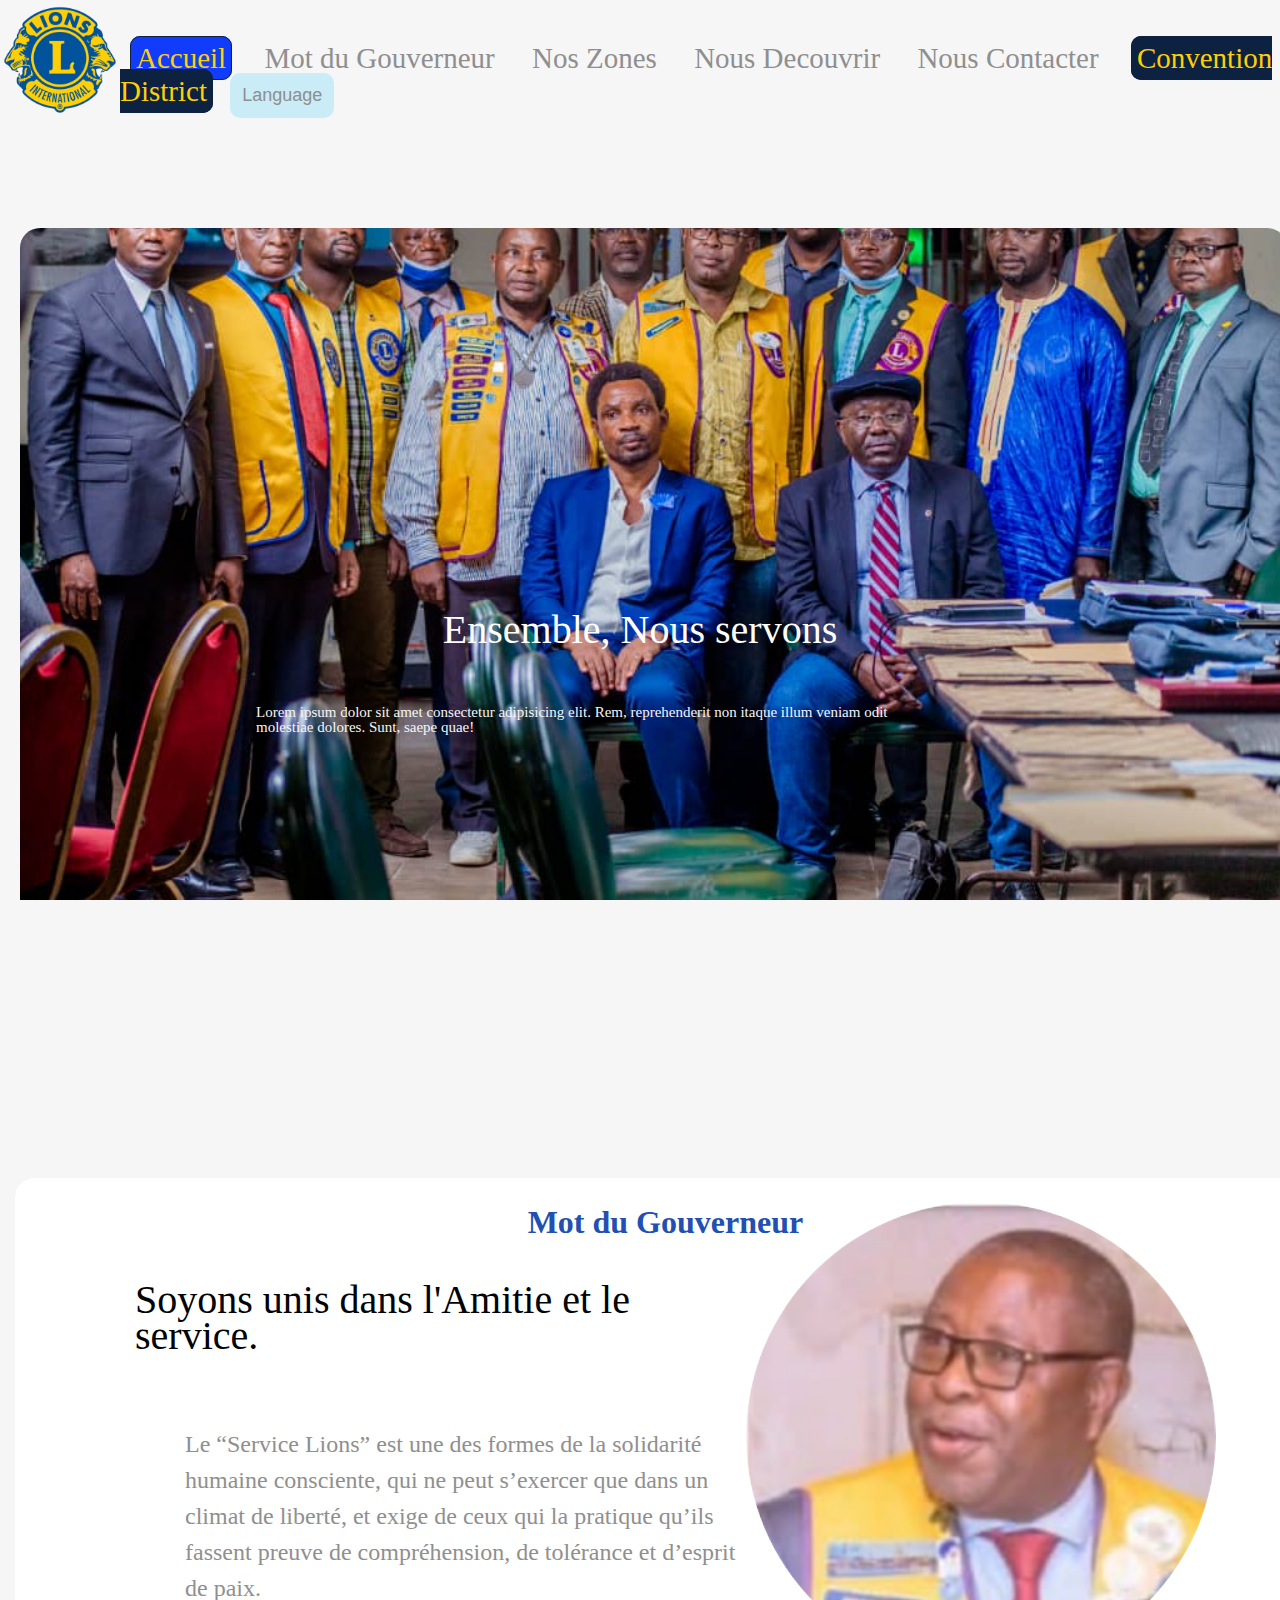
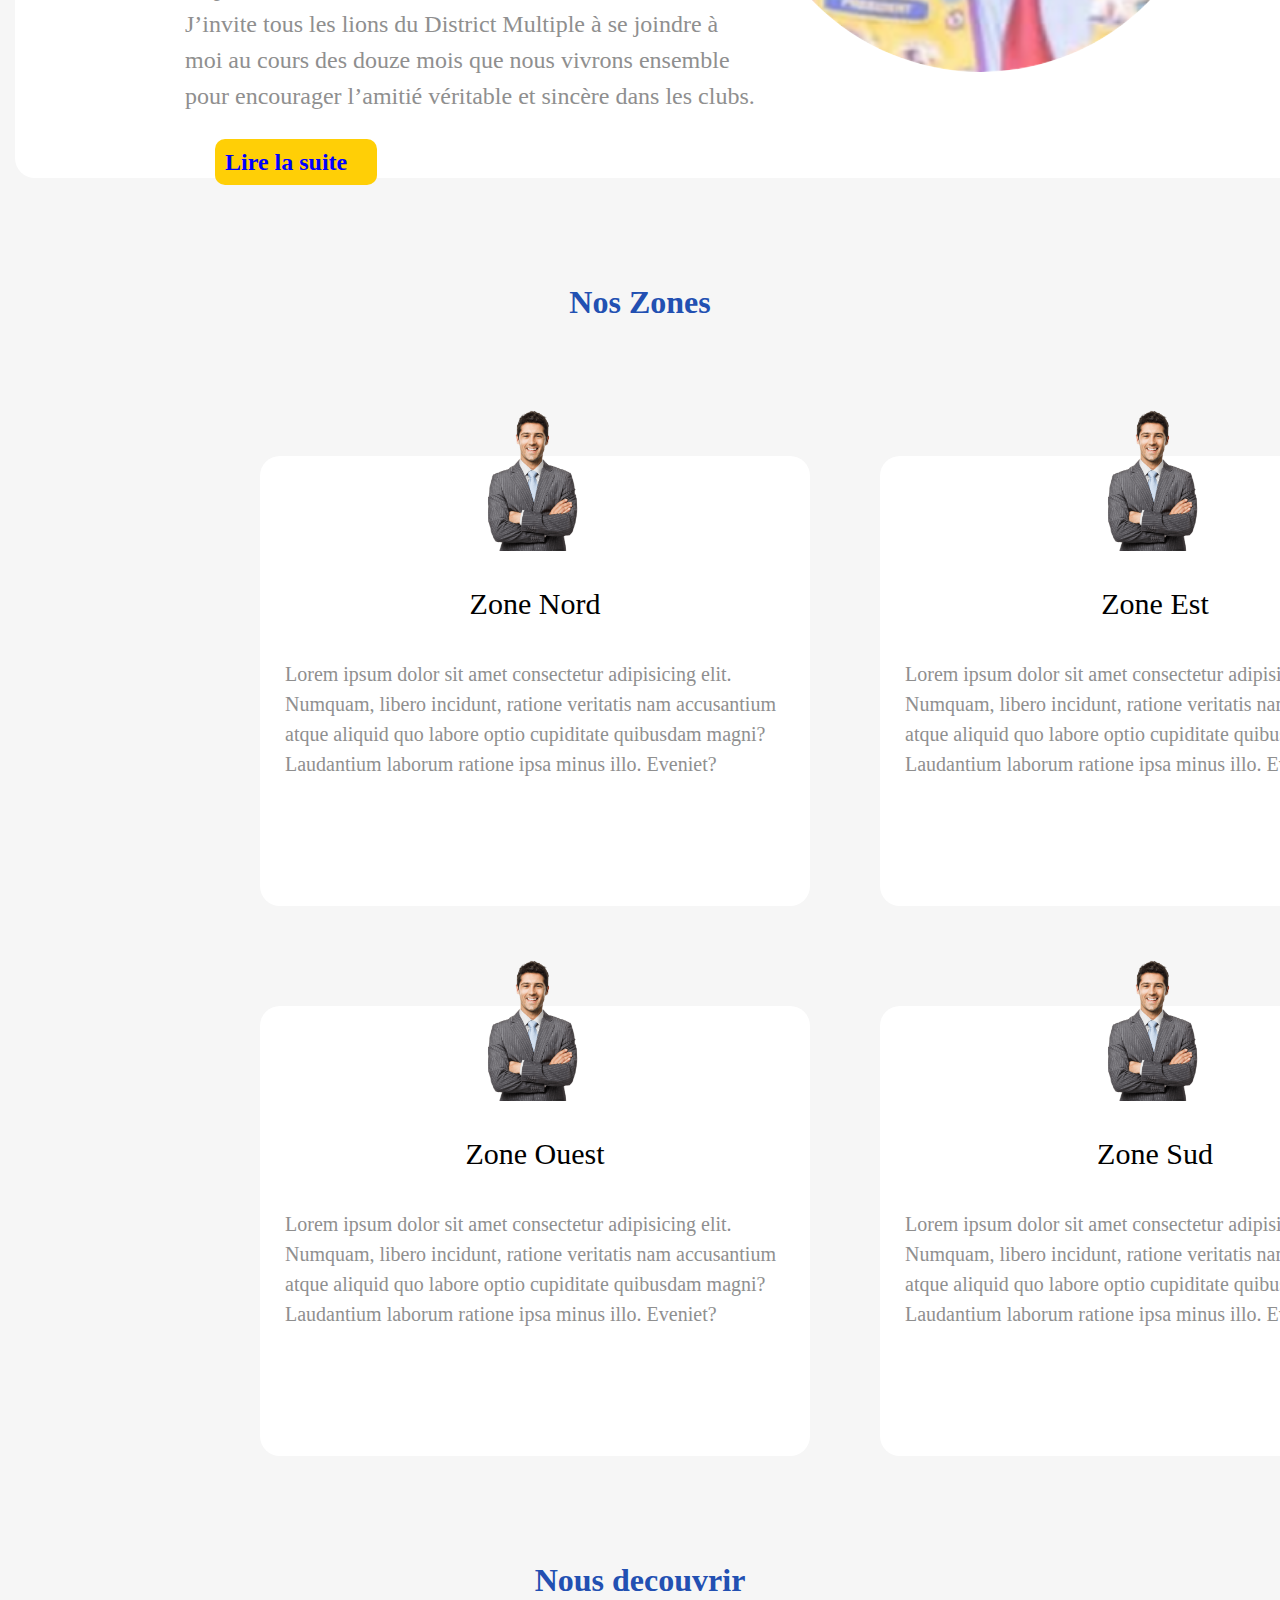
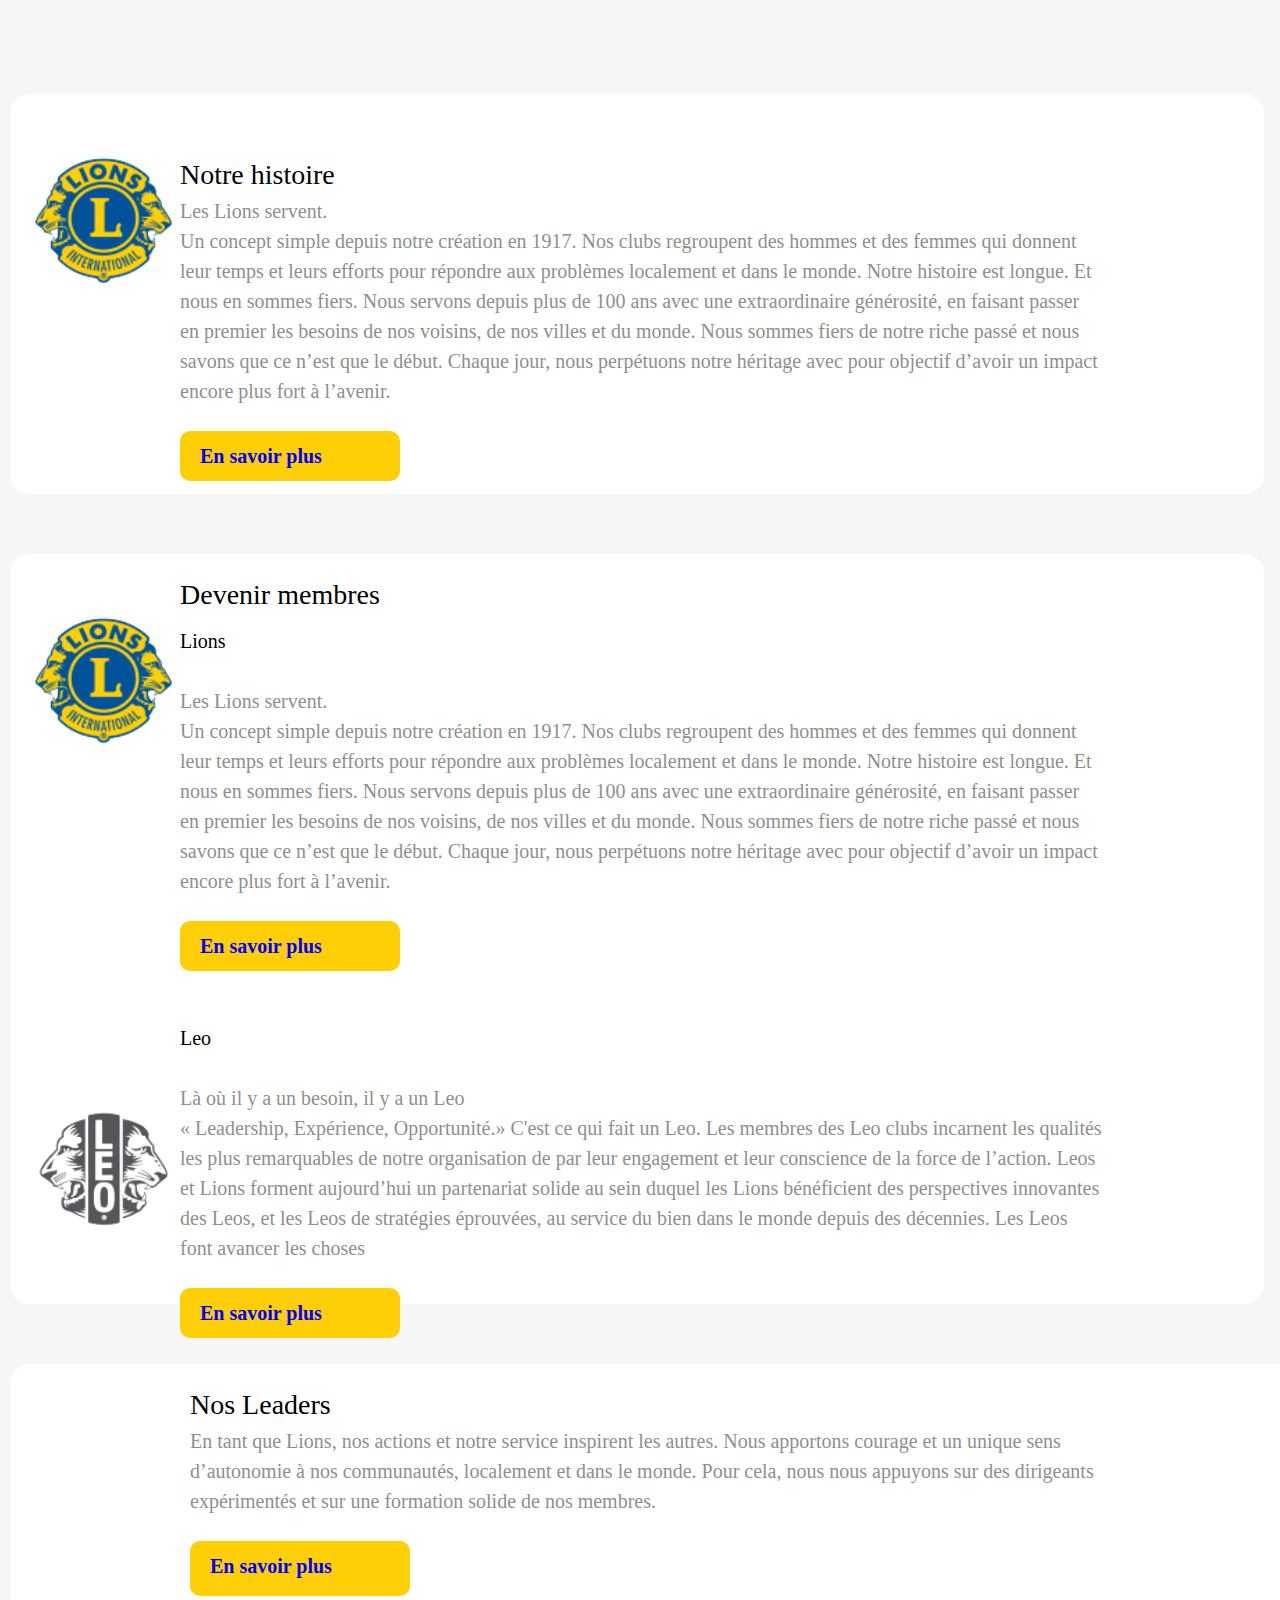
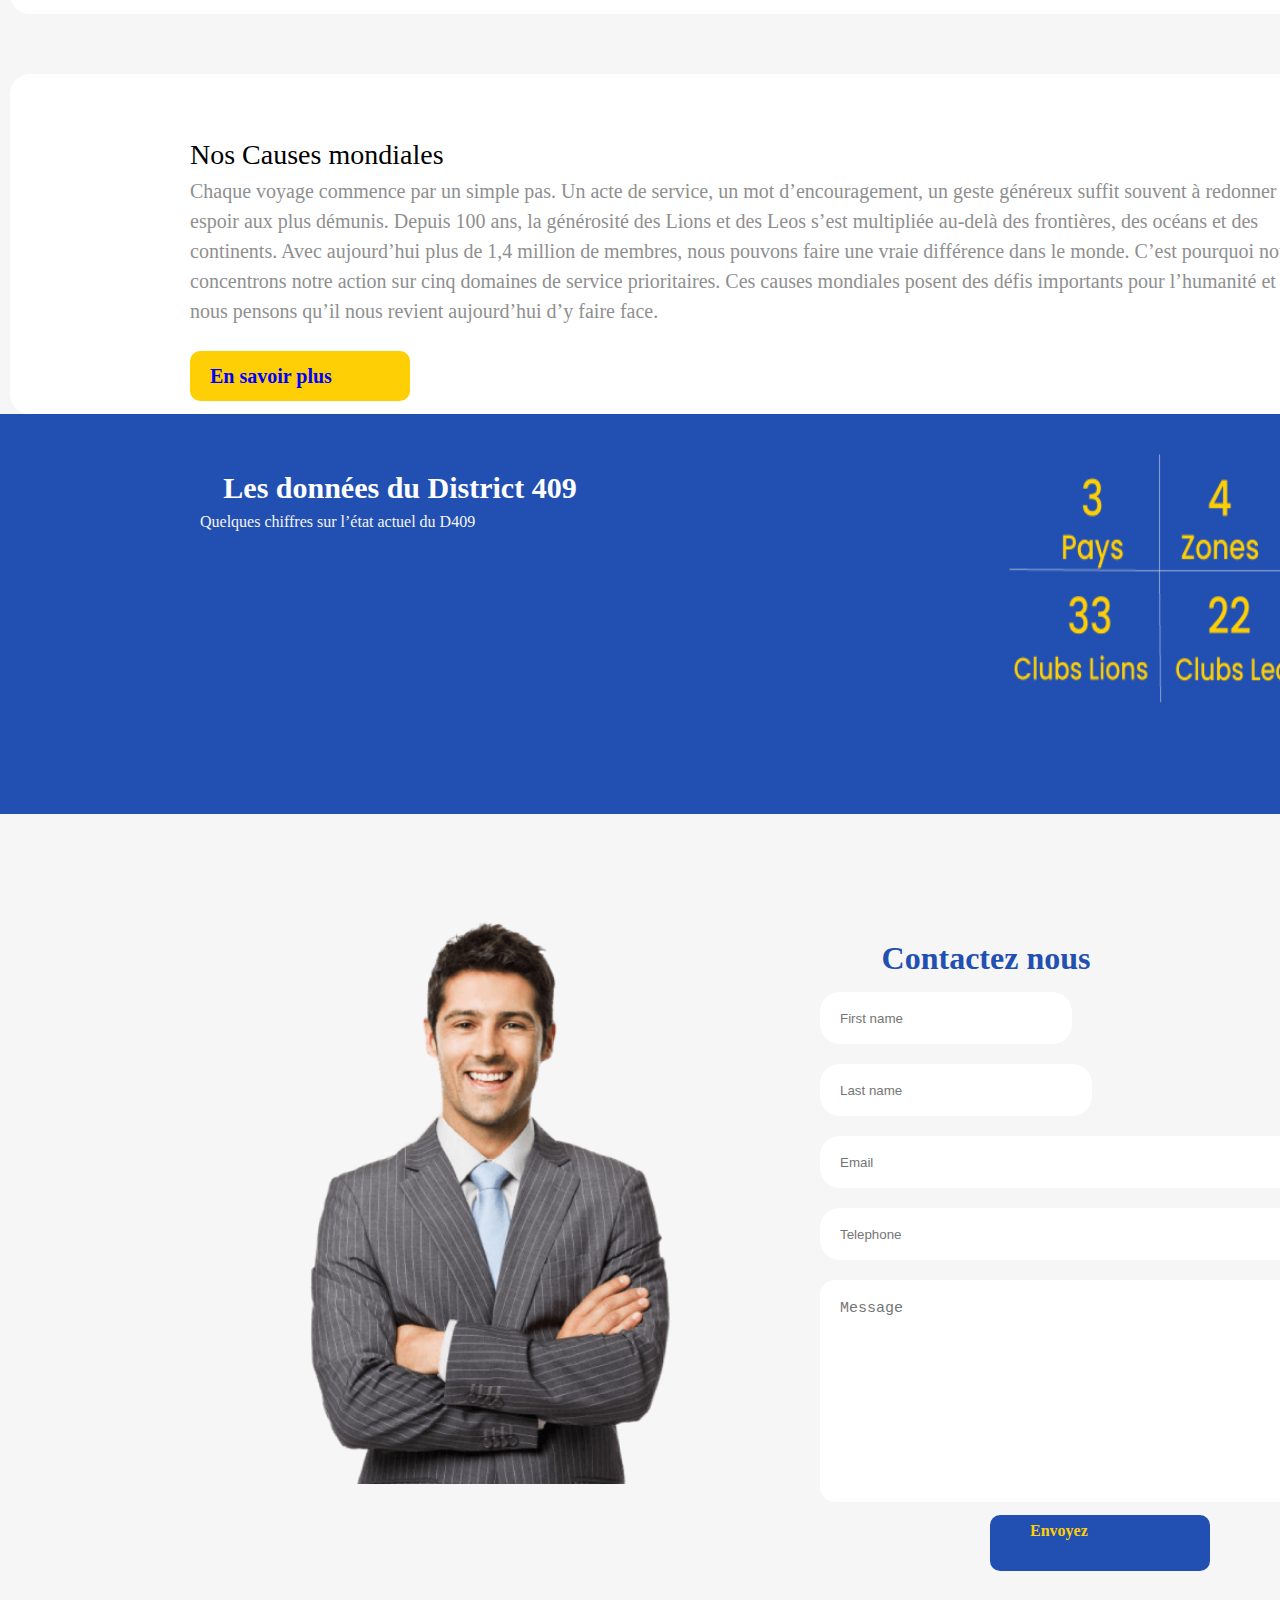
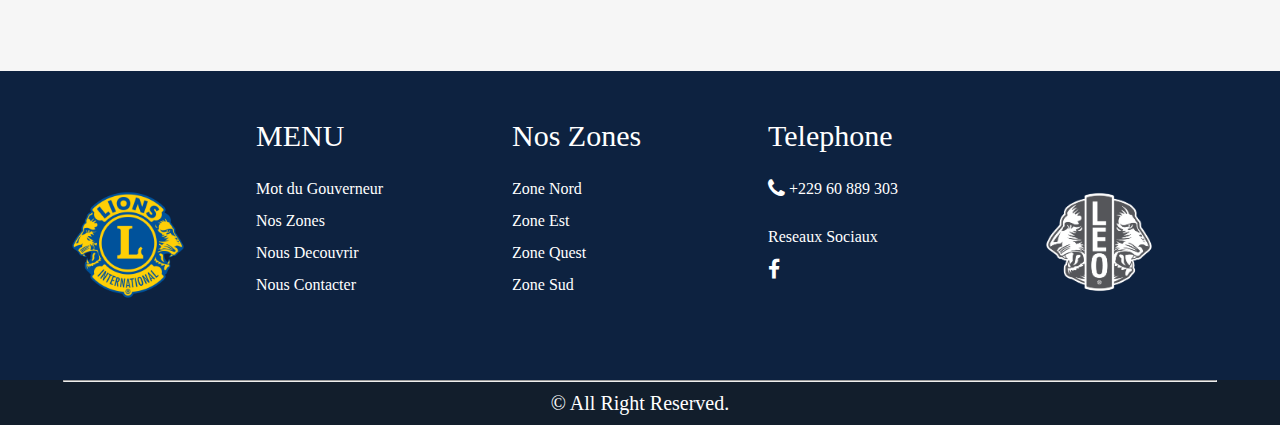
<file: index.html>
<!DOCTYPE html>
<html lang="en">
  <head>
    <meta charset="UTF-8" />
    <meta http-equiv="X-UA-Compatible" content="IE=edge" />
    <meta name="viewport" content="width=device-width, initial-scale=1.0" />
    <link rel="stylesheet" href="./font-awesome-4.7.0/css/font-awesome.css" />
    <link
      rel="stylesheet"
      href="./font-awesome-4.7.0/css/font-awesome.min.css"
    />
    <link rel="stylesheet" href="./CSS/styles.css" />
    <title>Home</title>
  </head>
  <body>
    <header style="width: 100%;">
      <nav>
        <div>
          <a href="#"
            ><img
              src="./images/projectLogo.png"
              alt="logo"
              style="width: 120px; float: left"
          /></a>
        </div>
        <div class="nav-links">
          <a
            class="active-page"
            href="./index.html"
            style="
              color: #ffcf06;
              border: 1px solid #0d2240;
              border-radius: 10px;
              background-color: #113cfc;
            "
            >Accueil</a
          >
          <a href="./index.html#link-mot-du-gouverneur">Mot du Gouverneur</a>
          <a href="./index.html#zone">Nos Zones</a>
          <a href="./index.html#nous-decouvrir">Nous Decouvrir</a>
          <a href="./index.html#contactez-nous">Nous Contacter</a>
          <a
            href="./districtConvention.html"
            style="
              color: #ffcf06;
              border: 1px solid #0d2240;
              border-radius: 10px;
              background-color: #0d2240;
            "
            >Convention District</a
          >
          <div class="dropdown">
            <button class="dropbtn">Language</button>
            <div class="dropdown-content">
              <a href="#">English</a>
              <a href="#">French</a>
            </div>
          </div>
        </div>
      </nav>
    </header>
    <main class="home-page">
      <!-- Start of banner -->
      <div class="banner">
        <h1 id="banner-text">Ensemble, Nous servons</h1>
        <p id="banner-texts">
          Lorem ipsum dolor sit amet consectetur adipisicing elit. Rem,
          reprehenderit non itaque illum veniam odit molestiae dolores. Sunt,
          saepe quae!
        </p>
      </div>
      <!--=================== end of banner ===========================-->
      <!-- start of mot du gouverneur -->
      <div class="mot" id="link-mot-du-gouverneur">
        <h3>Mot du Gouverneur</h3>
        <br />
        <img src="./images/govern-modified.png" alt="gouverneur" id="gvr" />
        <h2>Soyons unis dans l'Amitie et le service.</h2>
        <br /><br />
        <blockquote style="padding: 0 70px">
          Le “Service Lions” est une des formes de la solidarité humaine
          consciente, qui ne peut s’exercer que dans un climat de liberté, et
          exige de ceux qui la pratique qu’ils fassent preuve de compréhension,
          de tolérance et d’esprit de paix. <br />
          J’invite tous les lions du District Multiple à se joindre à moi au
          cours des douze mois que nous vivrons ensemble pour encourager
          l’amitié véritable et sincère dans les clubs.
        </blockquote>
        <!-- button -->
        <a href="./motDuGouverneur.html" class="button btn">Lire la suite</a>
        <!-- button -->
      </div>
      <!-- end of mot du gouverneur -->

      <!-- nos zones section -->
      <div id="zone">
        <div class="title"><h3 class="title-font">Nos Zones</h3></div>
        <div class="container">
          <div class="card">
            <div class="image">
              <img src="./img/Business-man-1.png" alt="photo" />
            </div>
            <h4>Zone Nord</h4>
            <p>
              Lorem ipsum dolor sit amet consectetur adipisicing elit. Numquam,
              libero incidunt, ratione veritatis nam accusantium atque aliquid
              quo labore optio cupiditate quibusdam magni? Laudantium laborum
              ratione ipsa minus illo. Eveniet?
            </p>
          </div>

          <div class="card">
            <div class="image">
              <img src="./img/Business-man-1.png" alt="photo" />
            </div>
            <h4>Zone Est</h4>
            <p>
              Lorem ipsum dolor sit amet consectetur adipisicing elit. Numquam,
              libero incidunt, ratione veritatis nam accusantium atque aliquid
              quo labore optio cupiditate quibusdam magni? Laudantium laborum
              ratione ipsa minus illo. Eveniet?
            </p>
          </div>

          <div class="card">
            <div class="image">
              <img src="./img/Business-man-1.png" alt="photo" />
            </div>
            <h4>Zone Ouest</h4>
            <p>
              Lorem ipsum dolor sit amet consectetur adipisicing elit. Numquam,
              libero incidunt, ratione veritatis nam accusantium atque aliquid
              quo labore optio cupiditate quibusdam magni? Laudantium laborum
              ratione ipsa minus illo. Eveniet?
            </p>
          </div>

          <div class="card">
            <div class="image">
              <img src="./img/Business-man-1.png" alt="photo" />
            </div>
            <h4>Zone Sud</h4>
            <p>
              Lorem ipsum dolor sit amet consectetur adipisicing elit. Numquam,
              libero incidunt, ratione veritatis nam accusantium atque aliquid
              quo labore optio cupiditate quibusdam magni? Laudantium laborum
              ratione ipsa minus illo. Eveniet?
            </p>
          </div>
        </div>
      </div>

      <!-- ====================================================end of zones -->

      <!-- start of nous decouvrir -->
      <div id="nous-decouvrir">
        <div class="title"><h3 class="title-font">Nous decouvrir</h3></div>
        <div class="histoire">
          <div id="histoire-item1">
            <img
              src="./img/emblem-removebg-preview.png"
              alt="emblem"
              id="emblem"
            />
          </div>
          <div class="content" id="histoire-item2">
            <h5>Notre histoire</h5>
            <p>
              Les Lions servent. <br />
              Un concept simple depuis notre création en 1917. Nos clubs
              regroupent des hommes et des femmes qui donnent leur temps et
              leurs efforts pour répondre aux problèmes localement et dans le
              monde. Notre histoire est longue. Et nous en sommes fiers. Nous
              servons depuis plus de 100 ans avec une extraordinaire générosité,
              en faisant passer en premier les besoins de nos voisins, de nos
              villes et du monde. Nous sommes fiers de notre riche passé et nous
              savons que ce n’est que le début. Chaque jour, nous perpétuons
              notre héritage avec pour objectif d’avoir un impact encore plus
              fort à l’avenir.
            </p>
            <div class="content-btn">
              <a href="./notreHistory.html" class="content-btn btn"
                >En savoir plus</a
              >
            </div>
          </div>
        </div>

        <!-- start of devenir membres -->
        <div class="membres" style="height: 750px">
          <div class="lions">
            <div>
              <img
                src="./img/emblem-removebg-preview.png"
                alt="emblem"
                id="emblem"
              />
            </div>
            <div class="content-membres">
              <h5>Devenir membres</h5>
              <br />
              <h6>Lions</h6>
              <br />
              <p>
                Les Lions servent. <br />
                Un concept simple depuis notre création en 1917. Nos clubs
                regroupent des hommes et des femmes qui donnent leur temps et
                leurs efforts pour répondre aux problèmes localement et dans le
                monde. Notre histoire est longue. Et nous en sommes fiers. Nous
                servons depuis plus de 100 ans avec une extraordinaire
                générosité, en faisant passer en premier les besoins de nos
                voisins, de nos villes et du monde. Nous sommes fiers de notre
                riche passé et nous savons que ce n’est que le début. Chaque
                jour, nous perpétuons notre héritage avec pour objectif d’avoir
                un impact encore plus fort à l’avenir.
              </p>
              <div class="content-btn">
                <a href="./membreLions.html" class="content-btn btn"
                  >En savoir plus</a
                >
              </div>
            </div>
          </div>
          <br /><br /><br /><br /><br /><br /><br /><br /><br /><br /><br /><br />
          <!-- end of div one -->
          <div class="leo">
            <div>
              <img
                src="./img/grey-emblem-removebg-preview.png"
                alt="emblem"
                id="emblem"
              />
            </div>

            <div class="content-membres">
              <h6>Leo</h6>
              <br />
              <p>
                Là où il y a un besoin, il y a un Leo <br />
                « Leadership, Expérience, Opportunité.» C'est ce qui fait un
                Leo. Les membres des Leo clubs incarnent les qualités les plus
                remarquables de notre organisation de par leur engagement et
                leur conscience de la force de l’action. Leos et Lions forment
                aujourd’hui un partenariat solide au sein duquel les Lions
                bénéficient des perspectives innovantes des Leos, et les Leos de
                stratégies éprouvées, au service du bien dans le monde depuis
                des décennies. Les Leos font avancer les choses
              </p>
              <div class="content-btn">
                <a href="./membreLeo.html" class="content-btn btn"
                  >En savoir plus</a
                >
              </div>
            </div>
            <!-- end of div 2 -->
          </div>
        </div>
        <!-- ====================================================end  of devenir membres -->

        <!-- leaders section -->
        <div class="leaders-section">
          <div class="content-leaders">
            <h5>Nos Leaders</h5>
            <p>
              En tant que Lions, nos actions et notre service inspirent les
              autres. Nous apportons courage et un unique sens <br />
              d’autonomie à nos communautés, localement et dans le monde. Pour
              cela, nous nous appuyons sur des dirigeants <br />
              expérimentés et sur une formation solide de nos membres.
            </p>
            <div class="content-btn" style="height: 35px;">
              <a href="./leaders.html" class="content-btn btn"
                >En savoir plus</a
              >
            </div>
          </div>
        </div>
        <!-- end of leaders section -->
        <!-- causes mondiales -->
        <div class="causes-mondiales-section">
          <div class="causes-mondiales-content">
            <h5>Nos Causes mondiales</h5>
            <p>
              Chaque voyage commence par un simple pas. Un acte de service, un
              mot d’encouragement, un geste généreux suffit souvent à redonner
              espoir aux plus démunis. Depuis 100 ans, la générosité des Lions
              et des Leos s’est multipliée au-delà des frontières, des océans et
              des continents. Avec aujourd’hui plus de 1,4 million de membres,
              nous pouvons faire une vraie différence dans le monde. C’est
              pourquoi nous concentrons notre action sur cinq domaines de
              service prioritaires. Ces causes mondiales posent des défis
              importants pour l’humanité et nous pensons qu’il nous revient
              aujourd’hui d’y faire face.
            </p>
            <div class="content-btn">
              <a href="./globalCauses.html" class="content-btn btn"
                >En savoir plus</a
              >
            </div>
            <br>
          </div>
        </div>
        <!-- ========================end of causes mondiales -->

        <div class="district">
          <div class="span_2_of_2">
            <div class="words span_1_of_2">
              <h3
                id="donnes"
                style="
                  color: white;
                  font-size: 30px;
                  float: left;
                  margin-left: 0px;
                  padding-top: 50px;
                  width: 800px; ;
                "
              >
                Les données du District 409
              </h3>
              <p
                id="subtitle"
                style="
                  padding-top: 100px;
                  margin-left: 200px;
                  color: whitesmoke;
                  width: 800px;
                "
              >
                Quelques chiffres sur l’état actuel du D409
              </p>
            </div>

            <div class="img" class="span_2_of_2">
              <img
                src="./img/Screenshot 2022-01-27 233707.png"
                alt="numbers"
                style="
                  width: 320px;
                  height: 300px;
                  float: left;
                  padding-top: 40px;
                  margin-left: 1000px;
                  margin-top: -150px;
                "
              />
            </div>
          </div>
        </div>
      </div>

      <!-- end of district -->

      <!-- ====================================================end  of nous decouvrir -->
      <!-- start of contactez nous  -->

      <div class="container" id="contactez-nous">
        <div class="person">
          <img src="./img/Business-man-1.png" alt="photo" id="email-photo" />
        </div>
        <div class="form">
          <h3 id="contact">Contactez nous</h3>
          <div class="form">
            <input
              type="text"
              name="fname"
              id="fname"
              placeholder="First name"
            />
            <input
              type="text"
              name="lname"
              id="lname"
              placeholder="Last name"
            />
            <input
              type="email"
              name="email"
              id="email"
              placeholder="Email"
            /><br />
            <input
              type="text"
              name="message"
              id="message"
              placeholder="Telephone"
              required
            /><br />
            <textarea
              name="message"
              id="message"
              cols="30"
              rows="10"
              placeholder="Message"
            ></textarea>
          </div>
          <div class="envoye-btn">
            <a href="#" id="envoye">Envoyez</a>
          </div>
        </div>
      </div>

      <!-- =================================================================================end of contactez nous  -->
    </main>
    <footer>
      <div class="footer-class">
        <div class="footer-logo">
          <a href="#"
            ><img
              src="./images/projectLogo.png"
              alt="logo"
              style="width: 120px"
          /></a>
        </div>
        <div class="menu-section">
          <h3>MENU</h3>
          <ul>
            <li><a href="./motDuGouverneur.html">Mot du Gouverneur</a></li>
            <br />
            <li><a href="./ourArea.html">Nos Zones</a></li>
            <br />
            <li><a href="./discoverUs.html">Nous Decouvrir</a></li>
            <br />
            <li><a href="./contactUs.html">Nous Contacter</a></li>
            <br />
          </ul>
        </div>
        <div class="zone-section">
          <h3>Nos Zones</h3>
          <ul>
            <li><a href="#">Zone Nord</a></li>
            <br />
            <li><a href="#">Zone Est</a></li>
            <br />
            <li><a href="#">Zone Quest</a></li>
            <br />
            <li><a href="#">Zone Sud</a></li>
          </ul>
        </div>
        <div class="telephone-section">
          <h3>Telephone</h3>

          <ul>
            <li>
              <a href="#"><i class="fa fa-phone fa-lg"></i> +229 60 889 303</a>
            </li>
            <br /><br />
            <li><a href="#">Reseaux Sociaux</a></li>
            <br />
            <li>
              <a href="#"><i class="fa fa-facebook fa-lg"></i></a>
            </li>
          </ul>
        </div>
        <div class="leo-logo">
          <a href="#"
            ><img
              src="./images/Logo_rgb_Leo_2C-1.png"
              alt="leo-log"
              style="width: 150px"
          /></a>
        </div>
      </div>
      <div class="copyright-section">
        <hr />
        <p style="color: #ffffff">&copy; All Right Reserved.</p>
      </div>
    </footer>
  </body>
</html>
</file>
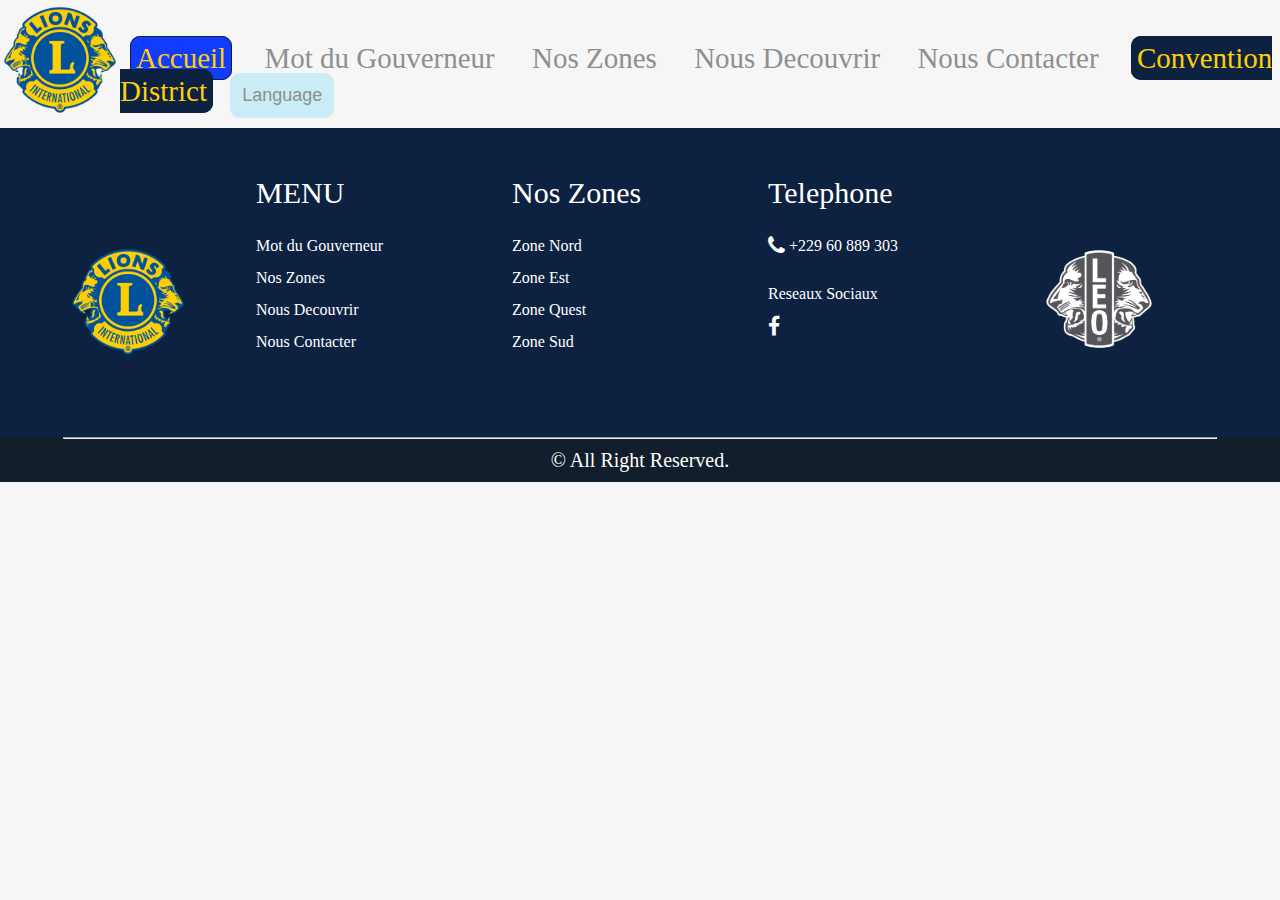
<file: contactUs.html>
<!DOCTYPE html>
<html lang="en">
<head>
    <meta charset="UTF-8">
    <meta http-equiv="X-UA-Compatible" content="IE=edge">
    <meta name="viewport" content="width=device-width, initial-scale=1.0">
    <link rel="stylesheet" href="./font-awesome-4.7.0/css/font-awesome.css">
    <link rel="stylesheet" href="./font-awesome-4.7.0/css/font-awesome.min.css">
    <link rel="stylesheet" href="./CSS/styles.css">
    <title>Home</title>
</head>
<body>
  <header>
    <nav>
      <div>
        <a href="#"><img src="./images/projectLogo.png" alt="logo" style="width: 120px; float: left;"></a>
      </div>
      <div class="nav-links">
       <a class="active-page" href="./index.html" style="color: #FFCF06; border: 1px solid #0D2240; border-radius: 10px; background-color: #113cfc;">Accueil</a>
       <a href="./index.html#link-mot-du-gouverneur">Mot du Gouverneur</a>
       <a href="./index.html#zone">Nos Zones</a>
       <a href="./index.html#nous-decouvrir">Nous Decouvrir</a>
       <a href="./index.html#contactez-nous">Nous Contacter</a>
       <a href="./districtConvention.html"style="color: #FFCF06; border: 1px solid #0D2240; border-radius: 10px; background-color: #0D2240;">Convention District</a>
       <div class="dropdown">
         <button class="dropbtn">Language</button>
         <div class="dropdown-content">
           <a href="#">English</a>
           <a href="#">French</a>
         </div>
      </div>
      </div>
    </nav>
  </header>
   <main>

     
   </main>
   <footer>
     <div class="footer-class">
      <div class="footer-logo">
        <a href="#"><img src="./images/projectLogo.png" alt="logo" style="width: 120px;"></a>
      </div>
      <div class="menu-section">
        <h3>MENU</h3>
        <ul>
          <li><a href="./motDuGouverneur.html">Mot du Gouverneur</a></li>
          <br>
          <li><a href="./ourArea.html">Nos Zones</a></li>
          <br>
          <li><a href="./discoverUs.html">Nous Decouvrir</a></li>
          <br>
          <li><a href="./contactUs.html">Nous Contacter</a></li>
          <br>
        </ul>
      </div>
      <div class="zone-section">
        <h3>Nos Zones</h3>
        <ul>
        <li><a href="#">Zone Nord</a></li>
        <br>
        <li><a href="#">Zone Est</a></li>
        <br>
        <li><a href="#">Zone Quest</a></li>
        <br>
        <li><a href="#">Zone Sud</a></li>
        </ul>
      </div>
      <div class="telephone-section">
        <h3>Telephone</h3>
        
        <ul>
        <li><a href="#"><i class="fa fa-phone fa-lg"></i> +229 60 889 303</a></li>
        <br><br>
        <li><a href="#">Reseaux Sociaux</a></li>
        <br>
        <li><a href="#"><i class="fa fa-facebook fa-lg"></i></a></li>
        </ul>
      </div>
      <div class="leo-logo">
        <a href="#"><img src="./images/Logo_rgb_Leo_2C-1.png" alt="leo-log" style="width: 150px;"></a>
      </div>
     </div>
     <div class="copyright-section">
       <hr>
       <p style="color: #ffffff;">&copy; All Right Reserved.</p>
    </div>
   </footer>
</body>
</html>
</file>
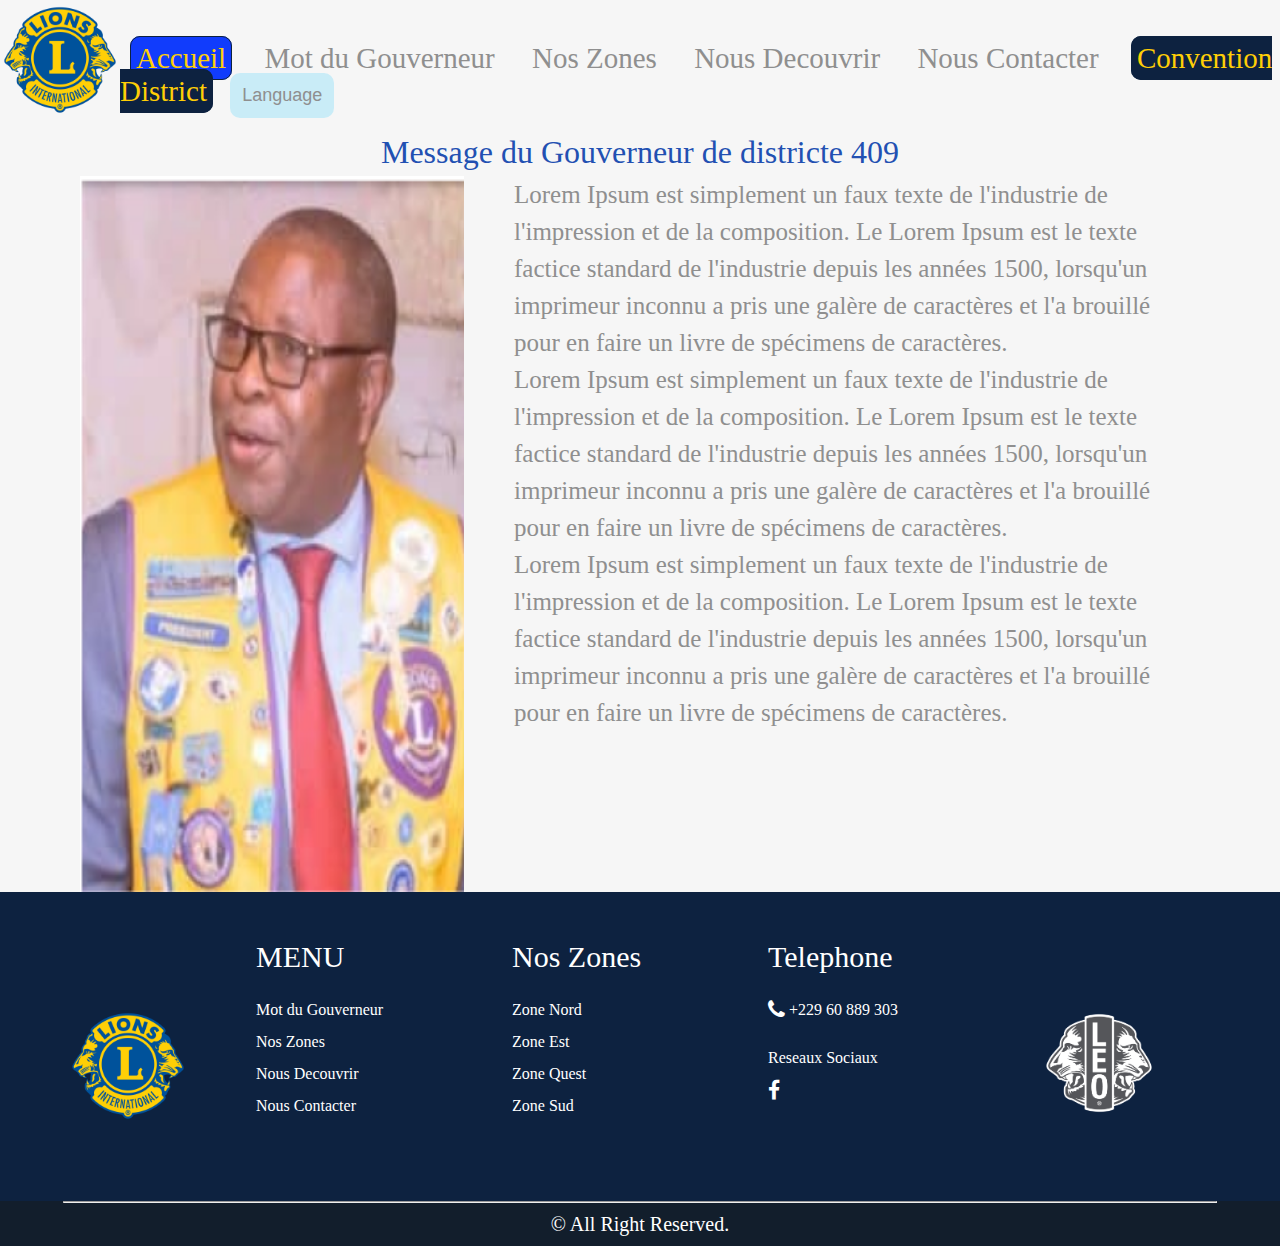
<file: districtConvention.html>
<!DOCTYPE html>
<html lang="en">
<head>
    <meta charset="UTF-8">
    <meta http-equiv="X-UA-Compatible" content="IE=edge">
    <meta name="viewport" content="width=device-width, initial-scale=1.0">
    <link rel="stylesheet" href="./font-awesome-4.7.0/css/font-awesome.css">
    <link rel="stylesheet" href="./font-awesome-4.7.0/css/font-awesome.min.css">
    <link rel="stylesheet" href="./CSS/styles.css">
    <title>Home</title>
</head>
<body>
  <header>
    <nav>
      <div>
        <a href="#"><img src="./images/projectLogo.png" alt="logo" style="width: 120px; float: left;"></a>
      </div>
      <div class="nav-links">
       <a class="active-page" href="./index.html" style="color: #FFCF06; border: 1px solid #0D2240; border-radius: 10px; background-color: #113cfc;">Accueil</a>
       <a href="./index.html#link-mot-du-gouverneur">Mot du Gouverneur</a>
       <a href="./index.html#zone">Nos Zones</a>
       <a href="./index.html#nous-decouvrir">Nous Decouvrir</a>
       <a href="./index.html#contactez-nous">Nous Contacter</a>
       <a href="./districtConvention.html"style="color: #FFCF06; border: 1px solid #0D2240; border-radius: 10px; background-color: #0D2240;">Convention District</a>
       <div class="dropdown">
         <button class="dropbtn">Language</button>
         <div class="dropdown-content">
           <a href="#">English</a>
           <a href="#">French</a>
         </div>
      </div>
      </div>
    </nav>
  </header>
   <main>

    <div class="speech">
      <h2>Message du Gouverneur de  districte 409</h2>
      <img src="./images/govern.png" alt="governeur-image">
      <div class="speech-content">
        <p>Lorem Ipsum est simplement un faux texte de l'industrie de l'impression et de la composition. 
          Le Lorem Ipsum est le texte factice standard de l'industrie depuis les années 1500, lorsqu'un imprimeur 
          inconnu a pris une galère de caractères et l'a brouillé pour en faire un livre de spécimens de caractères. 
        </p>
        <p>Lorem Ipsum est simplement un faux texte de l'industrie de l'impression et de la composition. 
          Le Lorem Ipsum est le texte factice standard de l'industrie depuis les années 1500, lorsqu'un imprimeur 
          inconnu a pris une galère de caractères et l'a brouillé pour en faire un livre de spécimens de caractères. 
        </p>
        <p>Lorem Ipsum est simplement un faux texte de l'industrie de l'impression et de la composition. 
          Le Lorem Ipsum est le texte factice standard de l'industrie depuis les années 1500, lorsqu'un imprimeur 
          inconnu a pris une galère de caractères et l'a brouillé pour en faire un livre de spécimens de caractères. 
        </p>
      </div>
    </div>
        </div>
      </div>
     
   </main>
   <footer>
     <div class="footer-class">
      <div class="footer-logo">
        <a href="#"><img src="./images/projectLogo.png" alt="logo" style="width: 120px;"></a>
      </div>
      <div class="menu-section">
        <h3>MENU</h3>
        <ul>
          <li><a href="./motDuGouverneur.html">Mot du Gouverneur</a></li>
          <br>
          <li><a href="./ourArea.html">Nos Zones</a></li>
          <br>
          <li><a href="./discoverUs.html">Nous Decouvrir</a></li>
          <br>
          <li><a href="./contactUs.html">Nous Contacter</a></li>
          <br>
        </ul>
      </div>
      <div class="zone-section">
        <h3>Nos Zones</h3>
        <ul>
        <li><a href="#">Zone Nord</a></li>
        <br>
        <li><a href="#">Zone Est</a></li>
        <br>
        <li><a href="#">Zone Quest</a></li>
        <br>
        <li><a href="#">Zone Sud</a></li>
        </ul>
      </div>
      <div class="telephone-section">
        <h3>Telephone</h3>
        
        <ul>
        <li><a href="#"><i class="fa fa-phone fa-lg"></i> +229 60 889 303</a></li>
        <br><br>
        <li><a href="#">Reseaux Sociaux</a></li>
        <br>
        <li><a href="#"><i class="fa fa-facebook fa-lg"></i></a></li>
        </ul>
      </div>
      <div class="leo-logo">
        <a href="#"><img src="./images/Logo_rgb_Leo_2C-1.png" alt="leo-log" style="width: 150px;"></a>
      </div>
     </div>
     <div class="copyright-section">
       <hr>
       <p style="color: #ffffff;">&copy; All Right Reserved.</p>
    </div>
   </footer>
</body>
</html>
</file>
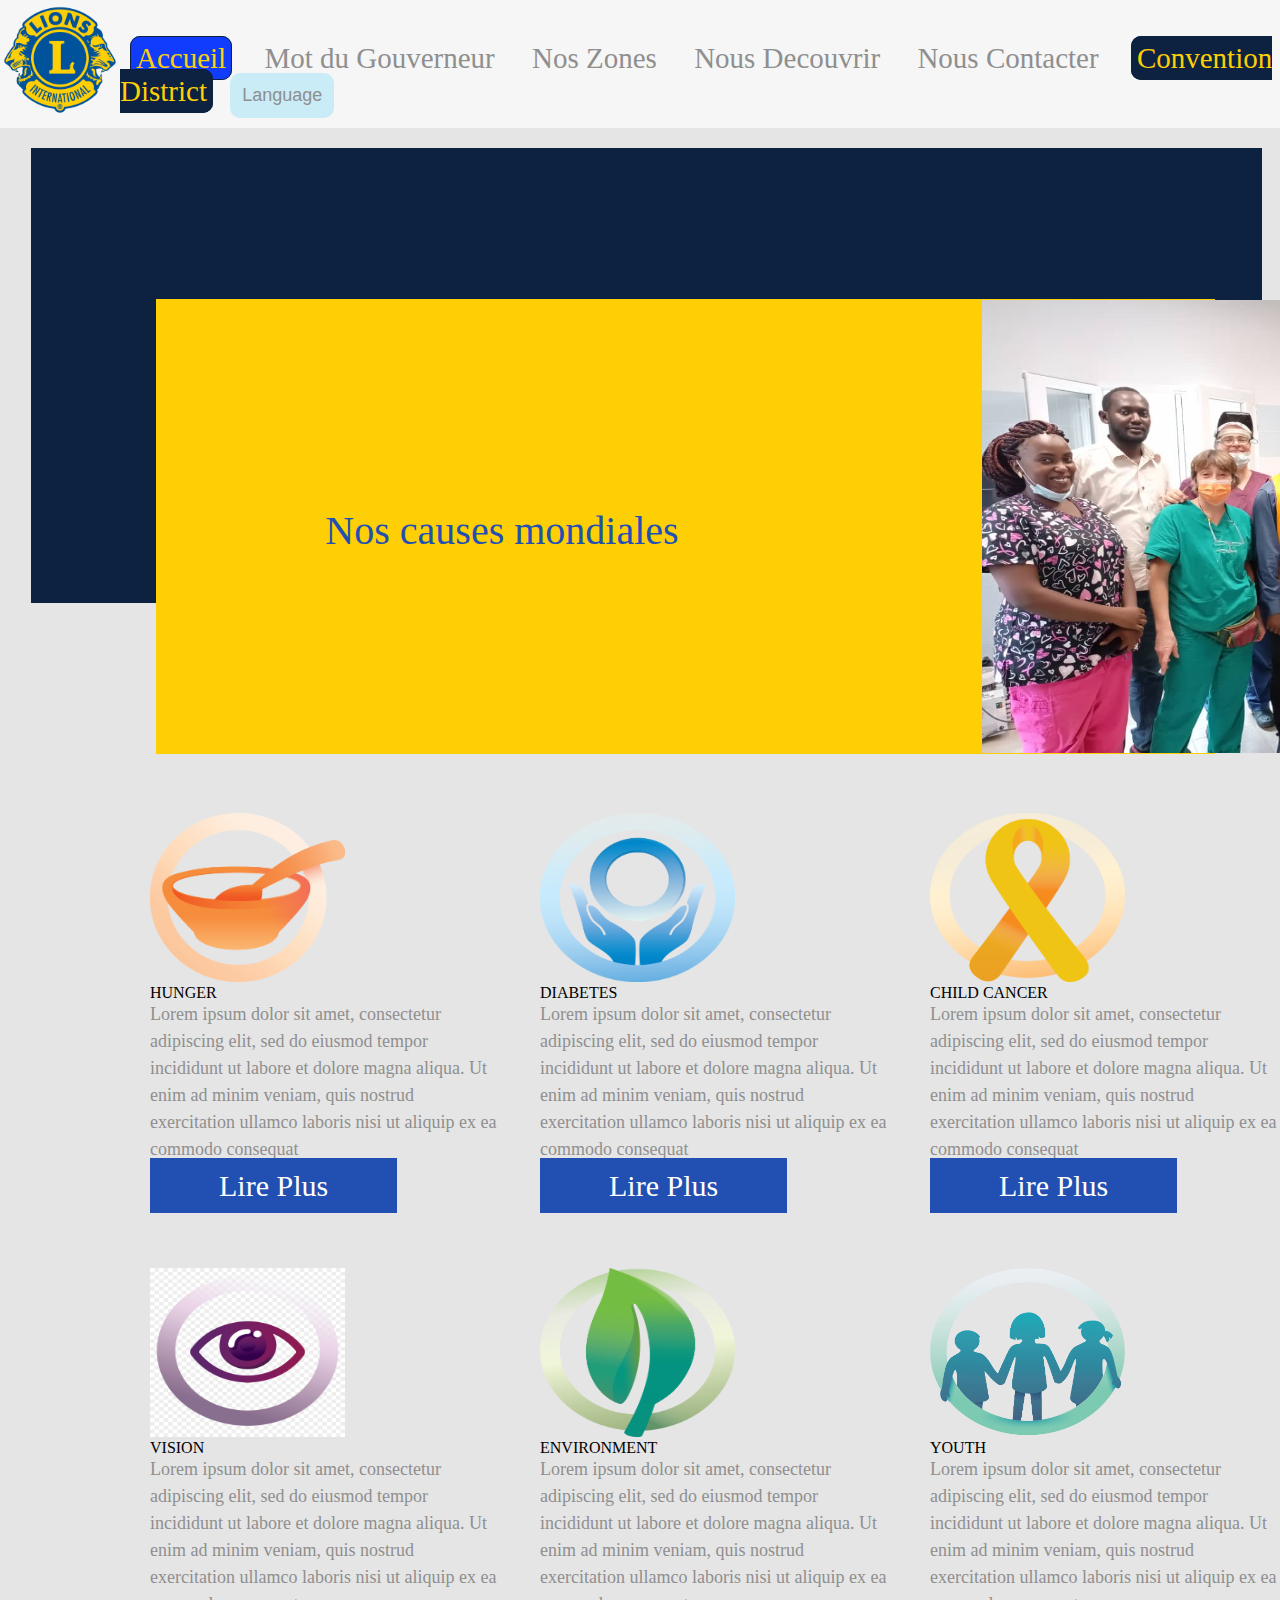
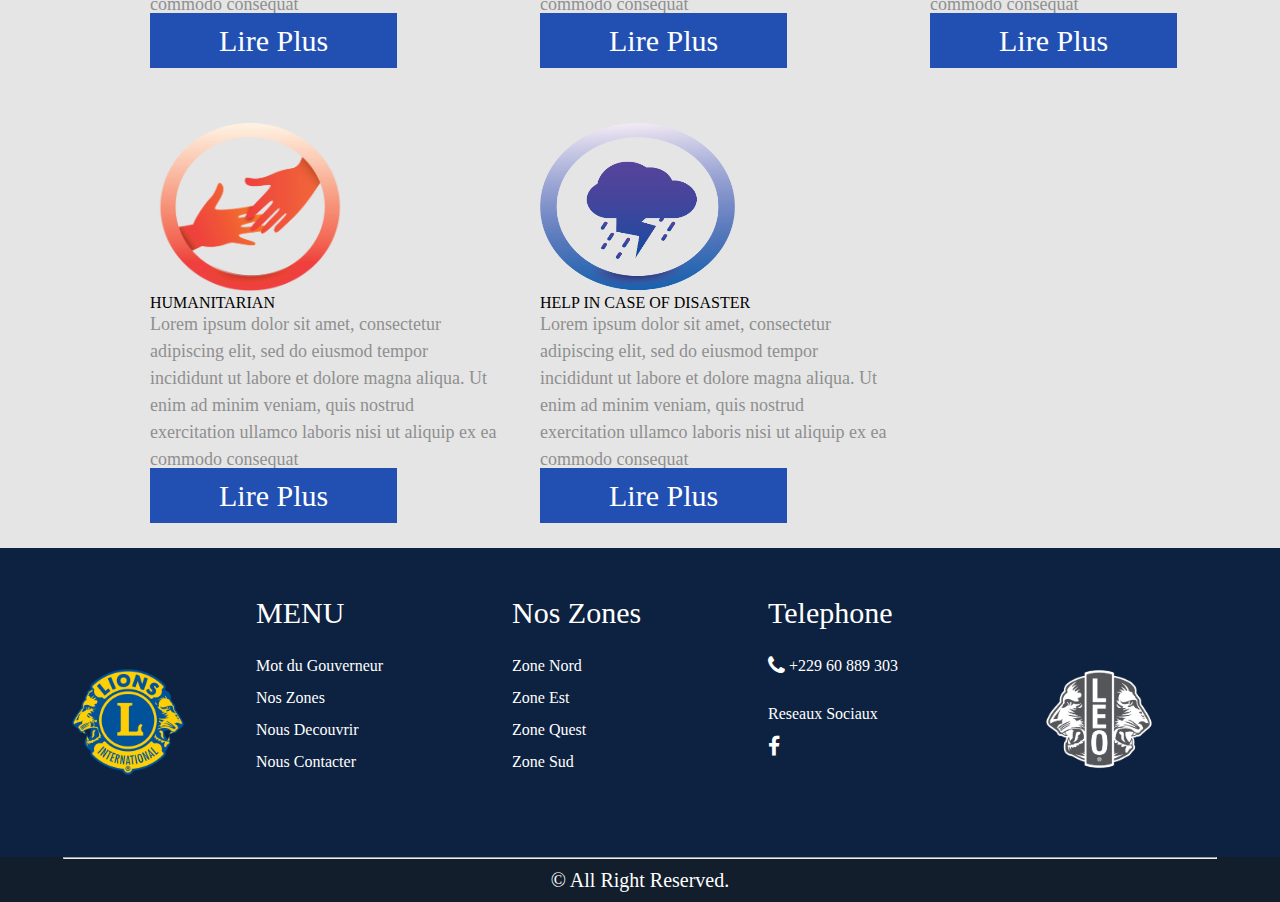
<file: globalCauses.html>
<!DOCTYPE html>
<html lang="en">
<head>
    <meta charset="UTF-8">
    <meta http-equiv="X-UA-Compatible" content="IE=edge">
    <meta name="viewport" content="width=device-width, initial-scale=1.0">
    <link rel="stylesheet" href="./font-awesome-4.7.0/css/font-awesome.css">
    <link rel="stylesheet" href="./font-awesome-4.7.0/css/font-awesome.min.css">
    <link rel="stylesheet" href="./CSS/styles.css">
    <title>Nos causes mondiales</title>
</head>
<body id="global-couse">
  <header>
    <nav>
      <div>
        <a href="#"><img src="./images/projectLogo.png" alt="logo" style="width: 120px; float: left;"></a>
      </div>
      <div class="nav-links">
       <a class="active-page" href="./index.html" style="color: #FFCF06; border: 1px solid #0D2240; border-radius: 10px; background-color: #113cfc;">Accueil</a>
       <a href="./index.html#link-mot-du-gouverneur">Mot du Gouverneur</a>
       <a href="./index.html#zone">Nos Zones</a>
       <a href="./index.html#nous-decouvrir">Nous Decouvrir</a>
       <a href="./index.html#contactez-nous">Nous Contacter</a>
       <a href="./districtConvention.html"style="color: #FFCF06; border: 1px solid #0D2240; border-radius: 10px; background-color: #0D2240;">Convention District</a>
       <div class="dropdown">
         <button class="dropbtn">Language</button>
         <div class="dropdown-content">
           <a href="#">English</a>
           <a href="#">French</a>
         </div>
      </div>
      </div>
    </nav>
  </header>
   <main>
    <div class="globalCouses-banner">
        <div class="global-couses-inner-banner">
            <div id="banner-global-item1">
                <h3 >Nos causes mondiales</h3>
            </div>
            <div id="banner-global-item2">
                <img src="./images/global-banner.jpeg" alt="global-banner" style="width: 682.5px; height: 453px;">
            </div>
        </div>
    </div>
    <div class="global-couses-content">
        <div class="hunger-section">
            <img src="./images/LCI_CauseArea_Icons_01a-hunger.png" alt="hunger-image">
            <h3>HUNGER</h3>
            <p>
              Lorem ipsum dolor sit amet, consectetur adipiscing elit, sed do eiusmod tempor incididunt ut labore et dolore magna aliqua. 
              Ut enim ad minim veniam, quis nostrud exercitation ullamco laboris nisi ut aliquip ex ea commodo consequat
            </p>
            <a href="#">Lire Plus</a>
        </div>
        <div class="diabetes-section">
          <img src="./images/LCI_CauseArea_Icons_01a-diabetes.png" alt="diabetes-image">
            <h3>DIABETES</h3>
          <p>
            Lorem ipsum dolor sit amet, consectetur adipiscing elit, sed do eiusmod tempor incididunt ut labore et dolore magna aliqua. 
            Ut enim ad minim veniam, quis nostrud exercitation ullamco laboris nisi ut aliquip ex ea commodo consequat
          </p>
          <a href="#">Lire Plus</a>
        </div>
        <div class="child-cancer-section">
          <img src="./images/LCI_CauseArea_Icons_01a-childhoodcancer.png" alt="child-cancer-image">
          <h3>CHILD CANCER</h3>
          <p>
            Lorem ipsum dolor sit amet, consectetur adipiscing elit, sed do eiusmod tempor incididunt ut labore et dolore magna aliqua. 
            Ut enim ad minim veniam, quis nostrud exercitation ullamco laboris nisi ut aliquip ex ea commodo consequat
          </p>
          <a href="#">Lire Plus</a>
        </div>
        <div class="Vision-section">
          <img src="./images/vision-green-eye-icon.png" alt="vision-eye-image">
          <h3>VISION</h3>
          <p>
            Lorem ipsum dolor sit amet, consectetur adipiscing elit, sed do eiusmod tempor incididunt ut labore et dolore magna aliqua. 
            Ut enim ad minim veniam, quis nostrud exercitation ullamco laboris nisi ut aliquip ex ea commodo consequat
          </p>
          <a href="#">Lire Plus</a>
      </div>
      <div class="Enviroment-section">
        <img src="./images/LCI_CauseArea_Icons_01a-environment.png" alt="vision-eye-image">
        <h3>ENVIRONMENT</h3>
        <p>
          Lorem ipsum dolor sit amet, consectetur adipiscing elit, sed do eiusmod tempor incididunt ut labore et dolore magna aliqua. 
          Ut enim ad minim veniam, quis nostrud exercitation ullamco laboris nisi ut aliquip ex ea commodo consequat
        </p>
        <a href="#">Lire Plus</a>
      </div>
    <div class="Youth-section">
      <img src="./images/LCIF Icon - Youth.png" alt="vision-eye-image">
      <h3>YOUTH</h3>
      <p>
        Lorem ipsum dolor sit amet, consectetur adipiscing elit, sed do eiusmod tempor incididunt ut labore et dolore magna aliqua. 
        Ut enim ad minim veniam, quis nostrud exercitation ullamco laboris nisi ut aliquip ex ea commodo consequat
      </p>
      <a href="#">Lire Plus</a>
      
    </div>
    <div class="Humanitarian-section">
      <img src="./images/LCIF Icon - Humanitarian Efforts.png" alt="vision-eye-image">
      <h3>HUMANITARIAN</h3>
      <p>
        Lorem ipsum dolor sit amet, consectetur adipiscing elit, sed do eiusmod tempor incididunt ut labore et dolore magna aliqua. 
        Ut enim ad minim veniam, quis nostrud exercitation ullamco laboris nisi ut aliquip ex ea commodo consequat
      </p>
      <a href="#">Lire Plus</a>
      </div>
    <div class="disaster-section">
      <img src="./images/LCIF Icon - Disaster Relief.png" alt="vision-eye-image">
      <h3>HELP IN CASE OF DISASTER</h3>
      <p>
        Lorem ipsum dolor sit amet, consectetur adipiscing elit, sed do eiusmod tempor incididunt ut labore et dolore magna aliqua. 
        Ut enim ad minim veniam, quis nostrud exercitation ullamco laboris nisi ut aliquip ex ea commodo consequat
      </p>
      <a href="#">Lire Plus</a>
      </div>
    </div>
   </main>

    <footer>
     <div class="footer-class">
      <div class="footer-logo">
        <a href="#"><img src="./images/projectLogo.png" alt="logo" style="width: 120px;"></a>
      </div>
      <div class="menu-section">
        <h3>MENU</h3>
        <ul>
          <li><a href="./motDuGouverneur.html">Mot du Gouverneur</a></li>
          <br>
          <li><a href="./ourArea.html">Nos Zones</a></li>
          <br>
          <li><a href="./discoverUs.html">Nous Decouvrir</a></li>
          <br>
          <li><a href="./contactUs.html">Nous Contacter</a></li>
          <br>
        </ul>
      </div>
      <div class="zone-section">
        <h3>Nos Zones</h3>
        <ul>
        <li><a href="#">Zone Nord</a></li>
        <br>
        <li><a href="#">Zone Est</a></li>
        <br>
        <li><a href="#">Zone Quest</a></li>
        <br>
        <li><a href="#">Zone Sud</a></li>
        </ul>
      </div>
      <div class="telephone-section">
        <h3>Telephone</h3>
        
        <ul>
        <li><a href="#"><i class="fa fa-phone fa-lg"></i> +229 60 889 303</a></li>
        <br><br>
        <li><a href="#">Reseaux Sociaux</a></li>
        <br>
        <li><a href="#"><i class="fa fa-facebook fa-lg"></i></a></li>
        </ul>
      </div>
      <div class="leo-logo">
        <a href="#"><img src="./images/Logo_rgb_Leo_2C-1.png" alt="leo-log" style="width: 150px;"></a>
      </div>
     </div>
     <div class="copyright-section">
       <hr>
      <p style="color: #ffffff;">&copy; All Right Reserved.</p>
    </div>
   </footer>
</body>
</html>
</file>
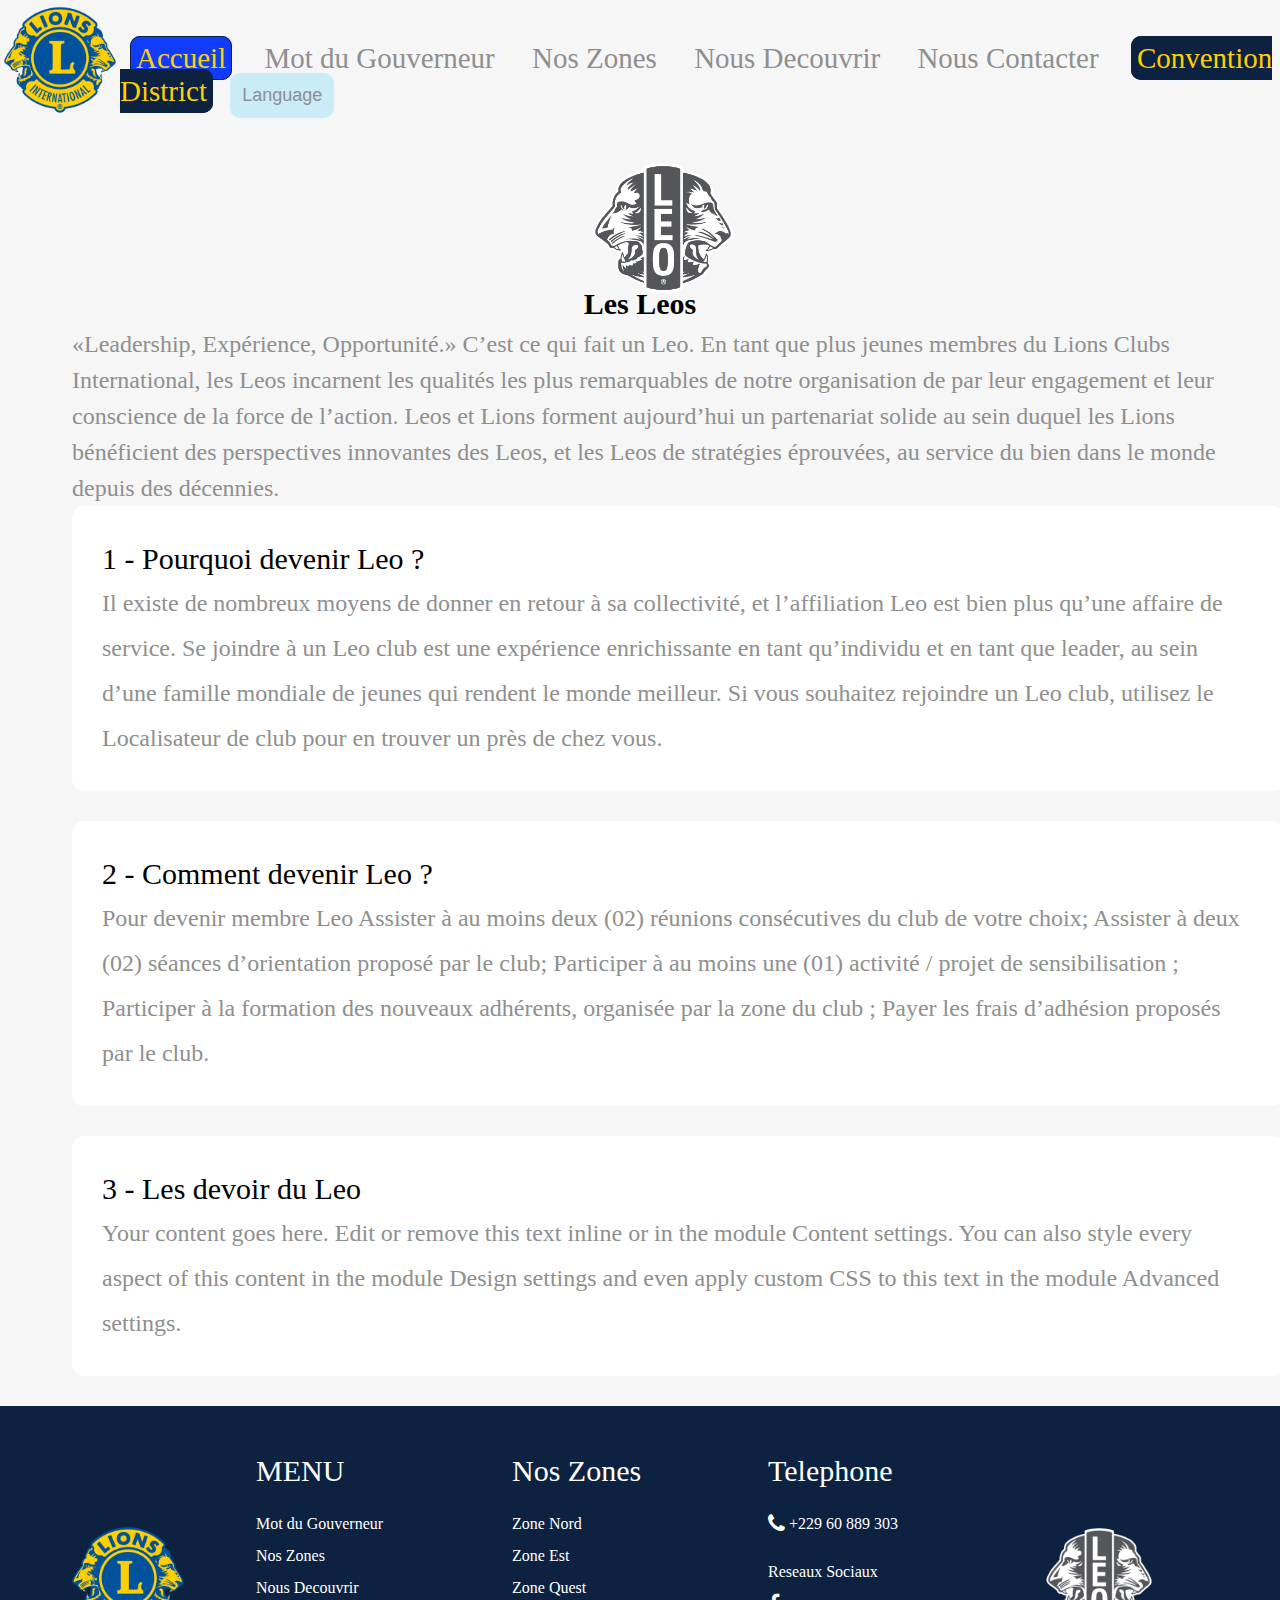
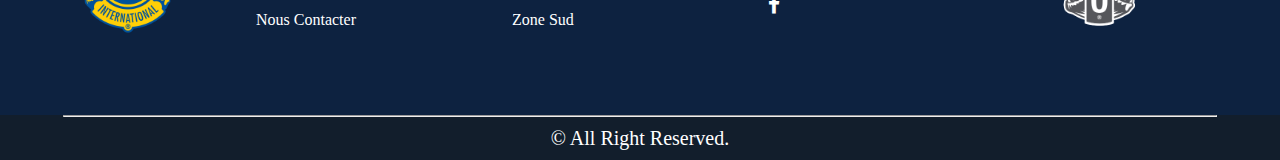
<file: membreLeo.html>
<!DOCTYPE html>
<html lang="en">
  <head>
    <meta charset="UTF-8" />
    <meta http-equiv="X-UA-Compatible" content="IE=edge" />
    <meta name="viewport" content="width=device-width, initial-scale=1.0" />
    <link rel="stylesheet" href="./font-awesome-4.7.0/css/font-awesome.css" />
    <link rel="stylesheet"href="./font-awesome-4.7.0/css/font-awesome.min.css"/>
    <link rel="stylesheet" href="./CSS/styles.css" />
    <title>Devenir membre Leo</title>
  </head>
  <body>
    <header>
      <nav>
        <div>
          <a href="#"
            ><img
              src="./images/projectLogo.png"
              alt="logo"
              style="width: 120px; float: left"
          /></a>
        </div>
        <div class="nav-links">
          <a
            class="active-page"
            href="./index.html"
            style="
              color: #ffcf06;
              border: 1px solid #0d2240;
              border-radius: 10px;
              background-color: #113cfc;
            "
            >Accueil</a
          >
          <a href="./index.html#link-mot-du-gouverneur">Mot du Gouverneur</a>
          <a href="./index.html#zone">Nos Zones</a>
          <a href="./index.html#nous-decouvrir">Nous Decouvrir</a>
          <a href="./index.html#contactez-nous">Nous Contacter</a>
          <a
            href="./districtConvention.html"
            style="
              color: #ffcf06;
              border: 1px solid #0d2240;
              border-radius: 10px;
              background-color: #0d2240;
            "
            >Convention District</a
          >
          <div class="dropdown">
            <button class="dropbtn">Language</button>
            <div class="dropdown-content">
              <a href="#">English</a>
              <a href="#">French</a>
            </div>
          </div>
        </div>
      </nav>
    </header>
    <main>
      <!-- ===========Devenir membre Leo   START HERE -->
      <div class="devenir-membre-Leo">
        <div class="logo-leo">
          <img src="./images/Logo_rgb_Leo_2C-1.png" alt="leo-logo" />
          <h3>Les Leos</h3>
          <p>
            «Leadership, Expérience, Opportunité.» C’est ce qui fait un Leo. En
            tant que plus jeunes membres du Lions Clubs International, les Leos
            incarnent les qualités les plus remarquables de notre organisation
            de par leur engagement et leur conscience de la force de l’action.
            Leos et Lions forment aujourd’hui un partenariat solide au sein
            duquel les Lions bénéficient des perspectives innovantes des Leos,
            et les Leos de stratégies éprouvées, au service du bien dans le
            monde depuis des décennies.
          </p>
        </div>
        <div class="devenir-membre-leo-content">
          <h3>1 - Pourquoi devenir Leo ?</h3>
          <p>
            Il existe de nombreux moyens de donner en retour à sa collectivité,
            et l’affiliation Leo est bien plus qu’une affaire de service. Se
            joindre à un Leo club est une expérience enrichissante en tant
            qu’individu et en tant que leader, au sein d’une famille mondiale de
            jeunes qui rendent le monde meilleur. Si vous souhaitez rejoindre un
            Leo club, utilisez le Localisateur de club pour en trouver un près
            de chez vous.
          </p>
        </div>
        <div class="devenir-membre-leo-content">
          <h3>2 - Comment devenir Leo ?</h3>
          <p>
            Pour devenir membre Leo Assister à au moins deux (02) réunions
            consécutives du club de votre choix; Assister à deux (02) séances
            d’orientation proposé par le club; Participer à au moins une (01)
            activité / projet de sensibilisation ; Participer à la formation des
            nouveaux adhérents, organisée par la zone du club ; Payer les frais
            d’adhésion proposés par le club.
          </p>
        </div>
        <div class="devenir-membre-leo-content">
          <h3>3 - Les devoir du Leo</h3>
          <p>
            Your content goes here. Edit or remove this text inline or in the
            module Content settings. You can also style every aspect of this
            content in the module Design settings and even apply custom CSS to
            this text in the module Advanced settings.
          </p>
        </div>
      </div>
      <!-- ===========Devenir membre Leo   ENDs  HERE -->
    </main>
    <footer>
      <div class="footer-class">
        <div class="footer-logo">
          <a href="#"
            ><img
              src="./images/projectLogo.png"
              alt="logo"
              style="width: 120px"
          /></a>
        </div>
        <div class="menu-section">
          <h3>MENU</h3>
          <ul>
            <li><a href="./motDuGouverneur.html">Mot du Gouverneur</a></li>
            <br />
            <li><a href="./ourArea.html">Nos Zones</a></li>
            <br />
            <li><a href="./discoverUs.html">Nous Decouvrir</a></li>
            <br />
            <li><a href="./contactUs.html">Nous Contacter</a></li>
            <br />
          </ul>
        </div>
        <div class="zone-section">
          <h3>Nos Zones</h3>
          <ul>
            <li><a href="#">Zone Nord</a></li>
            <br />
            <li><a href="#">Zone Est</a></li>
            <br />
            <li><a href="#">Zone Quest</a></li>
            <br />
            <li><a href="#">Zone Sud</a></li>
          </ul>
        </div>
        <div class="telephone-section">
          <h3>Telephone</h3>

          <ul>
            <li>
              <a href="#"><i class="fa fa-phone fa-lg"></i> +229 60 889 303</a>
            </li>
            <br /><br />
            <li><a href="#">Reseaux Sociaux</a></li>
            <br />
            <li>
              <a href="#"><i class="fa fa-facebook fa-lg"></i></a>
            </li>
          </ul>
        </div>
        <div class="leo-logo">
          <a href="#"
            ><img
              src="./images/Logo_rgb_Leo_2C-1.png"
              alt="leo-log"
              style="width: 150px"
          /></a>
        </div>
      </div>
      <div class="copyright-section">
        <hr />
        <p style="color: #ffffff;">&copy; All Right Reserved.</p>
      </div>
    </footer>
  </body>
</html>
</file>
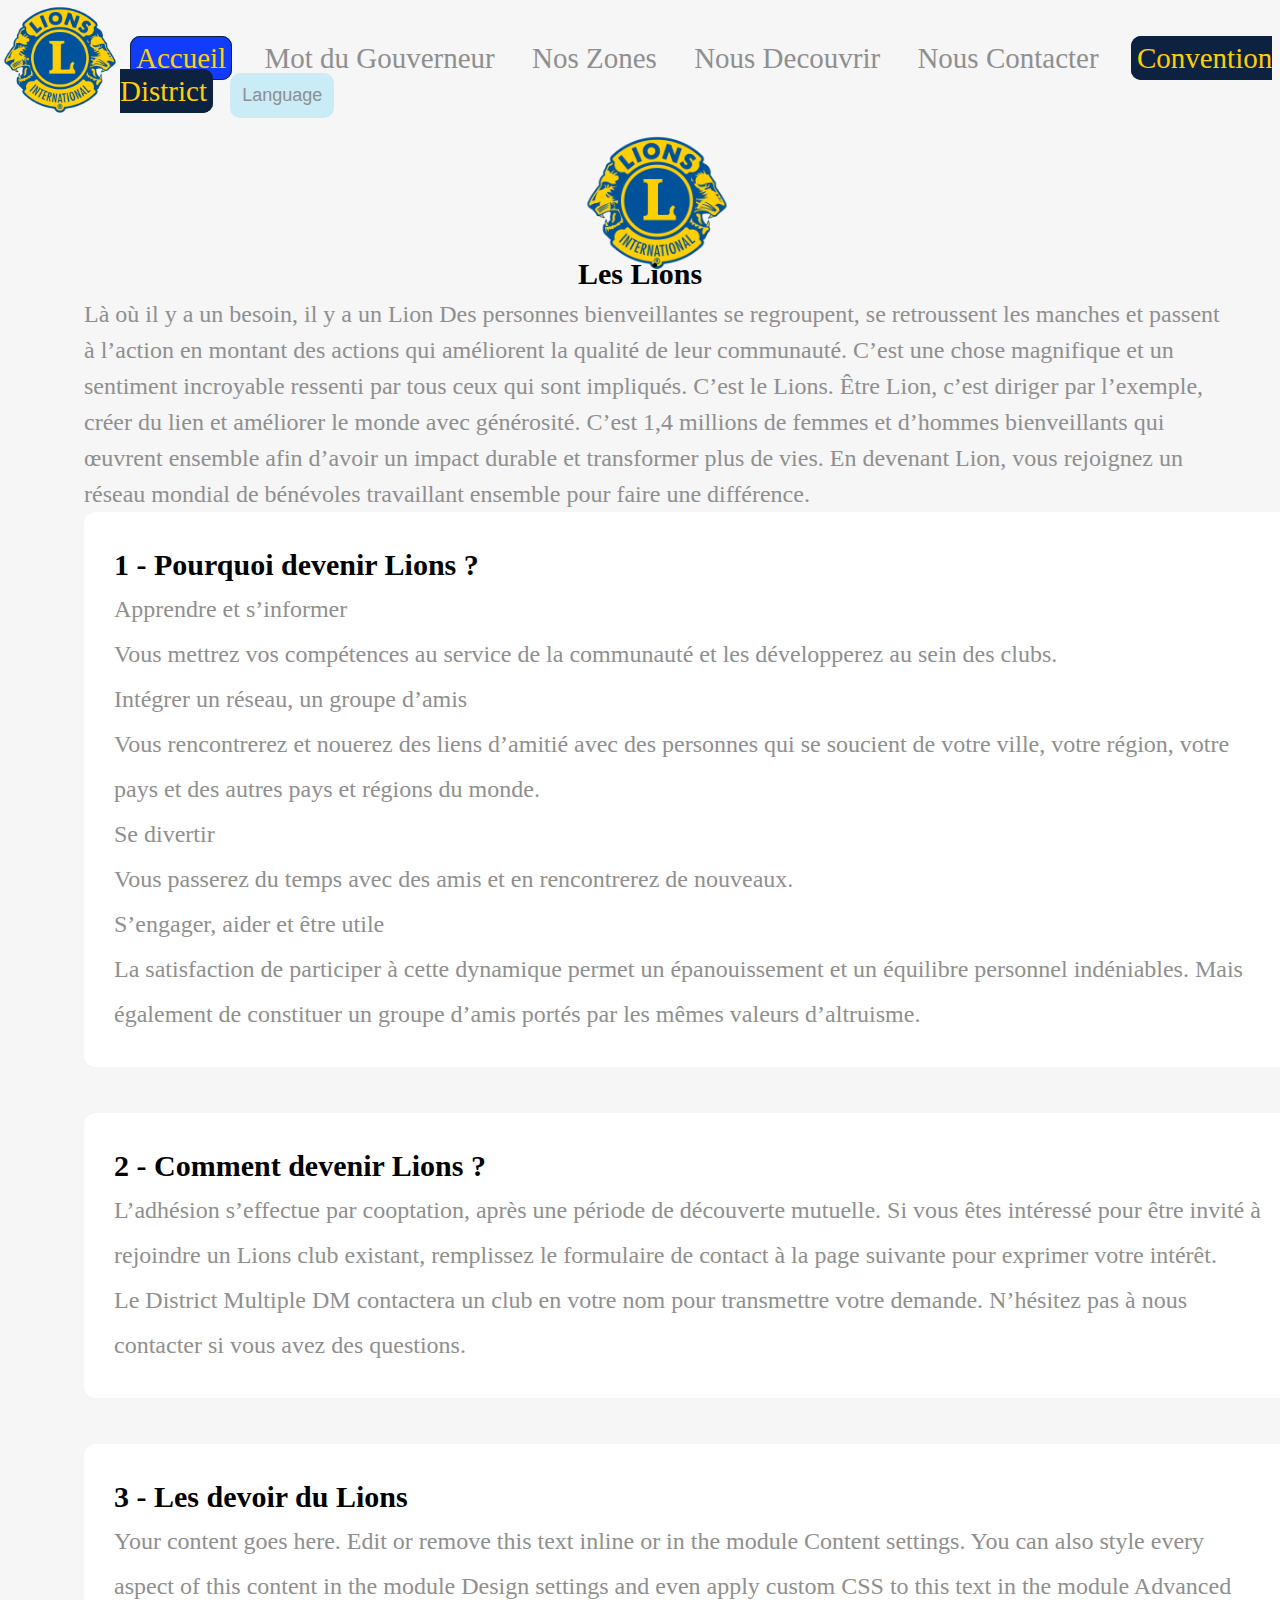
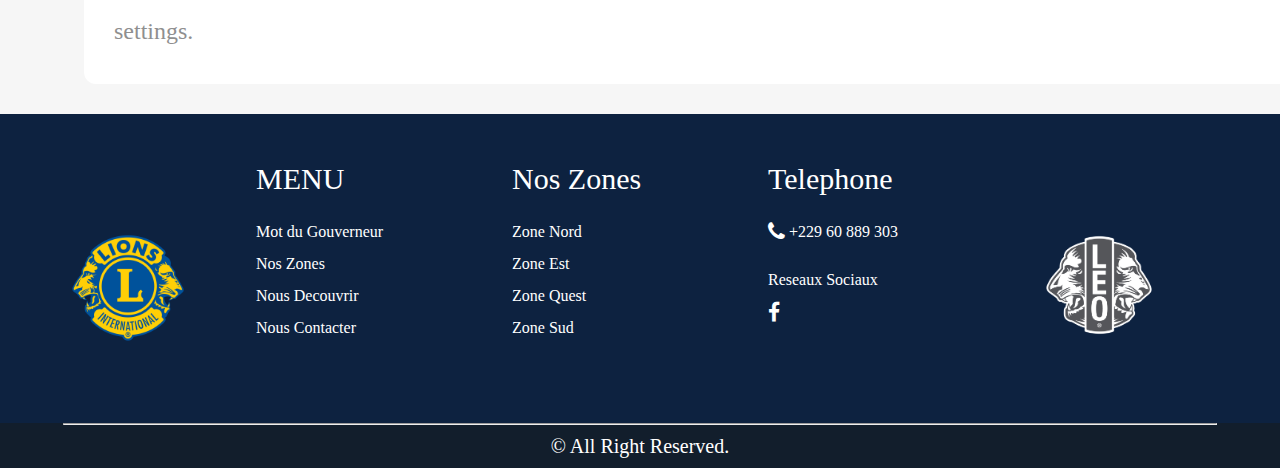
<file: membreLions.html>
<!DOCTYPE html>
<html lang="en">
  <head>
    <meta charset="UTF-8" />
    <meta http-equiv="X-UA-Compatible" content="IE=edge" />
    <meta name="viewport" content="width=device-width, initial-scale=1.0" />
    <link rel="stylesheet" href="./font-awesome-4.7.0/css/font-awesome.css" />
    <link
      rel="stylesheet"
      href="./font-awesome-4.7.0/css/font-awesome.min.css"
    />
    <link rel="stylesheet" href="./CSS/styles.css" />
    <title>Devenir-membre-Lions</title>
  </head>
  <body>
    <header>
      <nav>
        <div>
          <a href="#"
            ><img
              src="./images/projectLogo.png"
              alt="logo"
              style="width: 120px; float: left"
          /></a>
        </div>
        <div class="nav-links">
          <a
            class="active-page"
            href="./index.html"
            style="
              color: #ffcf06;
              border: 1px solid #0d2240;
              border-radius: 10px;
              background-color: #113cfc;
            "
            >Accueil</a
          >
          <a href="./index.html#link-mot-du-gouverneur">Mot du Gouverneur</a>
          <a href="./index.html#zone">Nos Zones</a>
          <a href="./index.html#nous-decouvrir">Nous Decouvrir</a>
          <a href="./index.html#contactez-nous">Nous Contacter</a>
          <a
            href="./districtConvention.html"
            style="
              color: #ffcf06;
              border: 1px solid #0d2240;
              border-radius: 10px;
              background-color: #0d2240;
            "
            >Convention District</a
          >
          <div class="dropdown">
            <button class="dropbtn">Language</button>
            <div class="dropdown-content">
              <a href="#">English</a>
              <a href="#">French</a>
            </div>
          </div>
        </div>
      </nav>
    </header>
    <main>
      <!-- ===========Devenir membre Lions  START HERE -->

      <div class="devenir-membre-lions">
        <div class="log">
          <img src="./images/projectLogo.png" alt="les-lion" />
          <h3>Les Lions</h3>
          <p>
            Là où il y a un besoin, il y a un Lion Des personnes bienveillantes
            se regroupent, se retroussent les manches et passent à l’action en
            montant des actions qui améliorent la qualité de leur communauté.
            C’est une chose magnifique et un sentiment incroyable ressenti par
            tous ceux qui sont impliqués. C’est le Lions. Être Lion, c’est
            diriger par l’exemple, créer du lien et améliorer le monde avec
            générosité. C’est 1,4 millions de femmes et d’hommes bienveillants
            qui œuvrent ensemble afin d’avoir un impact durable et transformer
            plus de vies. En devenant Lion, vous rejoignez un réseau mondial de
            bénévoles travaillant ensemble pour faire une différence.
          </p>
        </div>
        <div class="devenir-membre-lions-content">
          <h3>1 - Pourquoi devenir Lions ?</h3>
          <p>
            Apprendre et s’informer <br />
            Vous mettrez vos compétences au service de la communauté et les
            développerez au sein des clubs.
          </p>
          <p>
            Intégrer un réseau, un groupe d’amis<br />
            Vous rencontrerez et nouerez des liens d’amitié avec des personnes
            qui se soucient de votre ville, votre région, votre pays et des
            autres pays et régions du monde.
          </p>
          <p>
            Se divertir<br />
            Vous passerez du temps avec des amis et en rencontrerez de nouveaux.
          </p>
          <p>
            S’engager, aider et être utile<br />
            La satisfaction de participer à cette dynamique permet un
            épanouissement et un équilibre personnel indéniables. Mais également
            de constituer un groupe d’amis portés par les mêmes valeurs
            d’altruisme.
          </p>
        </div>
        <br />
        <div class="devenir-membre-lions-content">
          <h3>2 - Comment devenir Lions ?</h3>
          <p>
            L’adhésion s’effectue par cooptation, après une période de
            découverte mutuelle. Si vous êtes intéressé pour être invité à
            rejoindre un Lions club existant, remplissez le formulaire de
            contact à la page suivante pour exprimer votre intérêt.
          </p>
          <p>
            Le District Multiple DM contactera un club en votre nom pour
            transmettre votre demande. N’hésitez pas à nous contacter si vous
            avez des questions.
          </p>
        </div>
        <br />
        <div class="devenir-membre-lions-content">
          <h3>3 - Les devoir du Lions</h3>
          <p>
            Your content goes here. Edit or remove this text inline or in the
            module Content settings. You can also style every aspect of this
            content in the module Design settings and even apply custom CSS to
            this text in the module Advanced settings.
          </p>
        </div>
      </div>
      <!-- ===========Devenir membre Lions  Ends HERE -->
    </main>
    <footer>
      <div class="footer-class">
        <div class="footer-logo">
          <a href="#"
            ><img
              src="./images/projectLogo.png"
              alt="logo"
              style="width: 120px"
          /></a>
        </div>
        <div class="menu-section">
          <h3>MENU</h3>
          <ul>
            <li><a href="./motDuGouverneur.html">Mot du Gouverneur</a></li>
            <br />
            <li><a href="./ourArea.html">Nos Zones</a></li>
            <br />
            <li><a href="./discoverUs.html">Nous Decouvrir</a></li>
            <br />
            <li><a href="./contactUs.html">Nous Contacter</a></li>
            <br />
          </ul>
        </div>
        <div class="zone-section">
          <h3>Nos Zones</h3>
          <ul>
            <li><a href="#">Zone Nord</a></li>
            <br />
            <li><a href="#">Zone Est</a></li>
            <br />
            <li><a href="#">Zone Quest</a></li>
            <br />
            <li><a href="#">Zone Sud</a></li>
          </ul>
        </div>
        <div class="telephone-section">
          <h3>Telephone</h3>

          <ul>
            <li>
              <a href="#"><i class="fa fa-phone fa-lg"></i> +229 60 889 303</a>
            </li>
            <br /><br />
            <li><a href="#">Reseaux Sociaux</a></li>
            <br />
            <li>
              <a href="#"><i class="fa fa-facebook fa-lg"></i></a>
            </li>
          </ul>
        </div>
        <div class="leo-logo">
          <a href="#"
            ><img
              src="./images/Logo_rgb_Leo_2C-1.png"
              alt="leo-log"
              style="width: 150px"
          /></a>
        </div>
      </div>
      <div class="copyright-section">
        <hr />
        <p style="color: #ffffff;">&copy; All Right Reserved.</p>
      </div>
    </footer>
  </body>
</html>
</file>
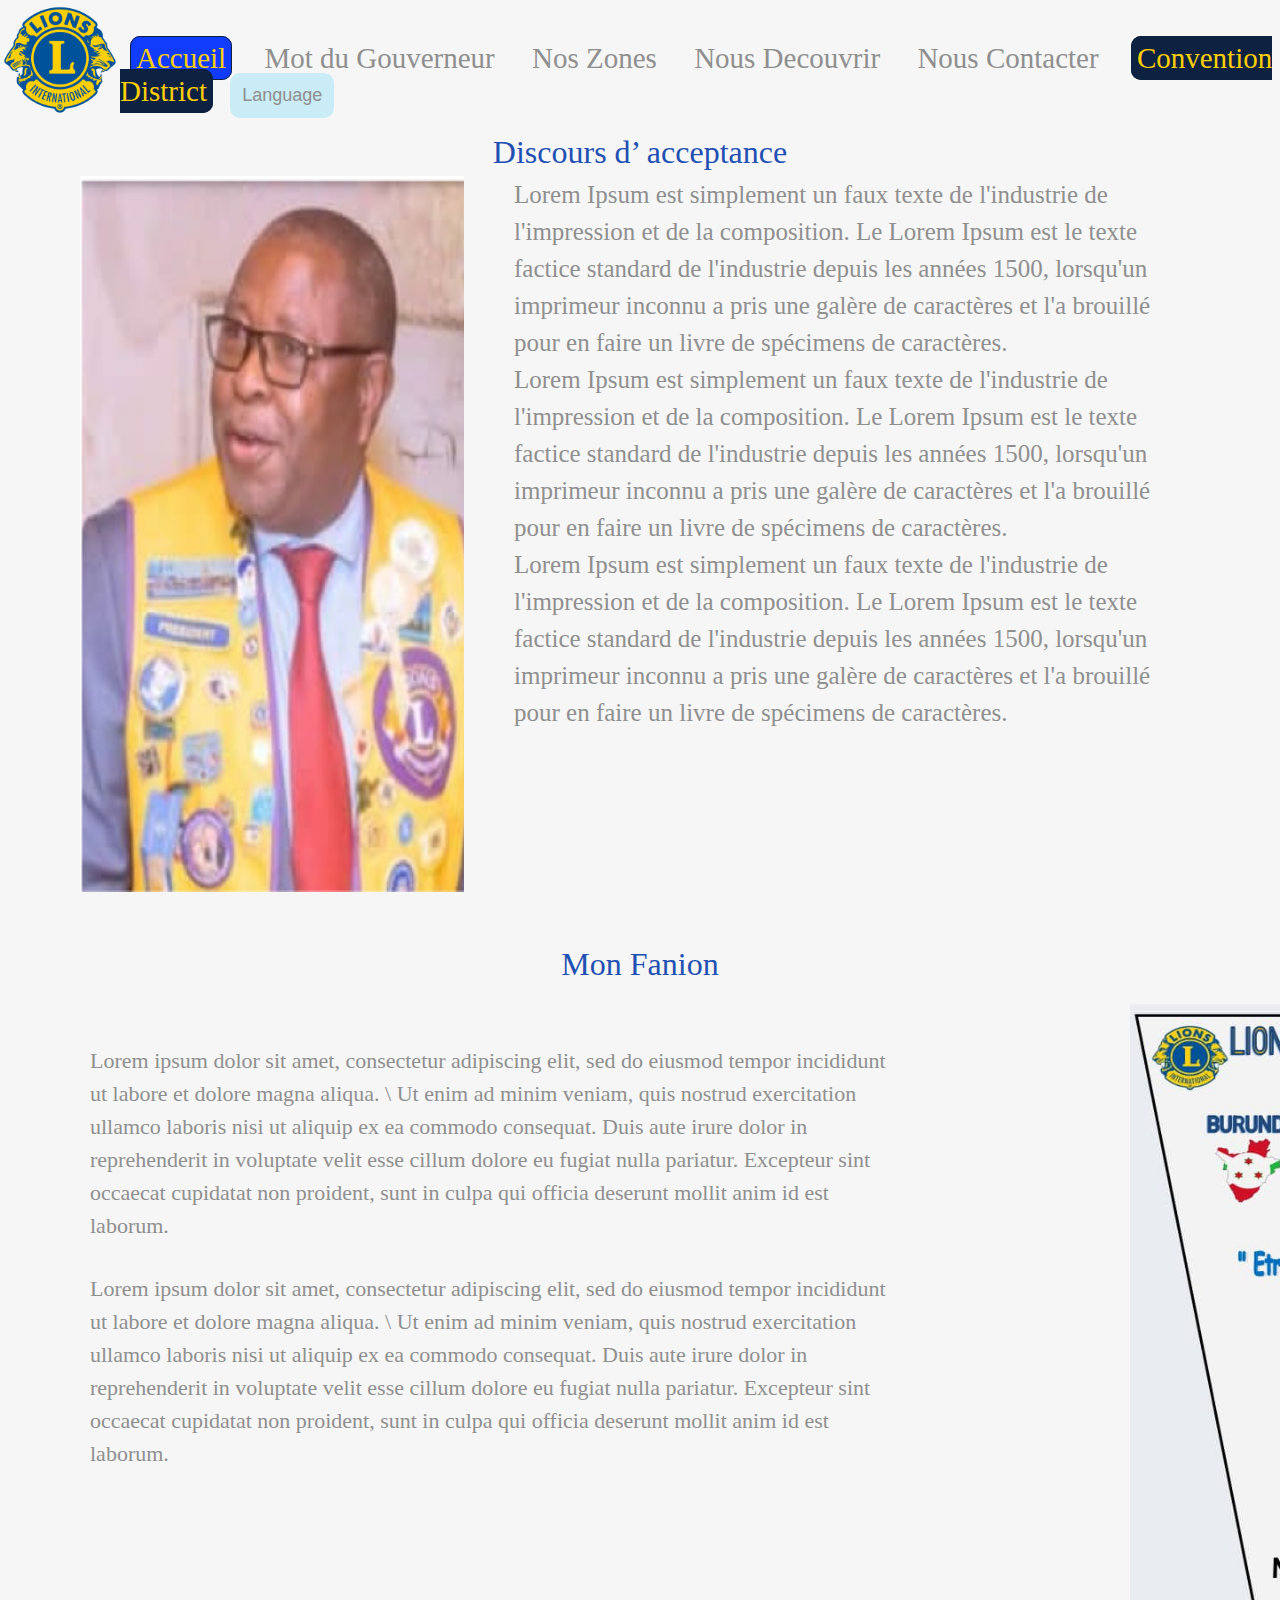
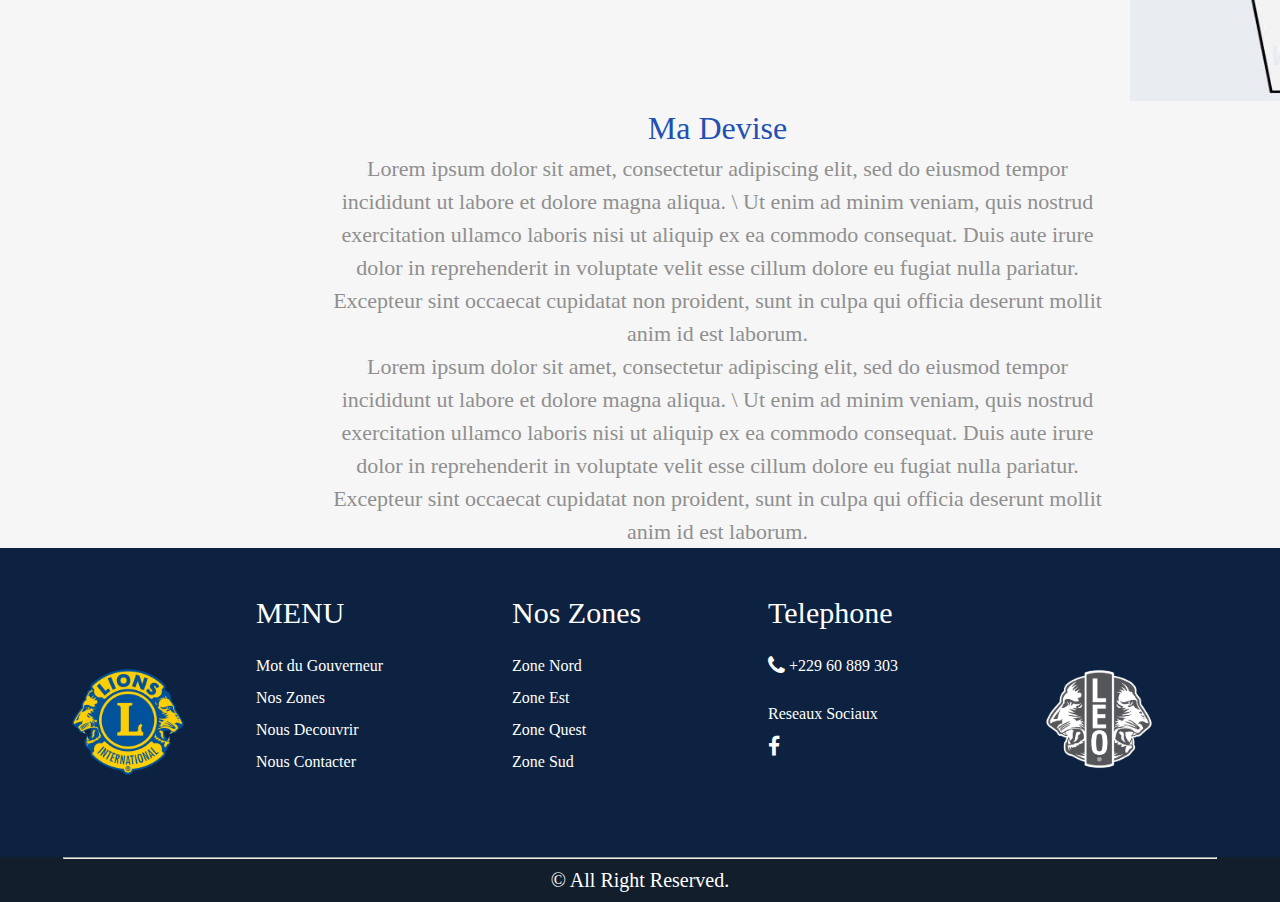
<file: motDuGouverneur.html>
<!DOCTYPE html>
<html lang="en">
<head>
    <meta charset="UTF-8">
    <meta http-equiv="X-UA-Compatible" content="IE=edge">
    <meta name="viewport" content="width=device-width, initial-scale=1.0">
    <link rel="stylesheet" href="./font-awesome-4.7.0/css/font-awesome.css">
    <link rel="stylesheet" href="./font-awesome-4.7.0/css/font-awesome.min.css">
    <link rel="stylesheet" href="./CSS/styles.css">
    <title>Home</title>
</head>
<body>
  <header>
    <nav>
      <div>
        <a href="#"><img src="./images/projectLogo.png" alt="logo" style="width: 120px; float: left;"></a>
      </div>
      <div class="nav-links">
       <a class="active-page" href="./index.html" style="color: #FFCF06; border: 1px solid #0D2240; border-radius: 10px; background-color: #113cfc;">Accueil</a>
       <a href="./index.html#link-mot-du-gouverneur">Mot du Gouverneur</a>
       <a href="./index.html#zone">Nos Zones</a>
       <a href="./index.html#nous-decouvrir">Nous Decouvrir</a>
       <a href="./index.html#contactez-nous">Nous Contacter</a>
       <a href="./districtConvention.html"style="color: #FFCF06; border: 1px solid #0D2240; border-radius: 10px; background-color: #0D2240;">Convention District</a>
       <div class="dropdown">
         <button class="dropbtn">Language</button>
         <div class="dropdown-content">
           <a href="#">English</a>
           <a href="#">French</a>
         </div>
      </div>
      </div>
    </nav>
  </header>
   <main>
    <div class="speech">
      <h2>Discours d’ acceptance</h2>
      <img src="./images/govern.png" alt="governeur-image">
      <div class="speech-content">
        <p>Lorem Ipsum est simplement un faux texte de l'industrie de l'impression et de la composition. 
          Le Lorem Ipsum est le texte factice standard de l'industrie depuis les années 1500, lorsqu'un imprimeur 
          inconnu a pris une galère de caractères et l'a brouillé pour en faire un livre de spécimens de caractères. 
        </p>
        <p>Lorem Ipsum est simplement un faux texte de l'industrie de l'impression et de la composition. 
          Le Lorem Ipsum est le texte factice standard de l'industrie depuis les années 1500, lorsqu'un imprimeur 
          inconnu a pris une galère de caractères et l'a brouillé pour en faire un livre de spécimens de caractères. 
        </p>
        <p>Lorem Ipsum est simplement un faux texte de l'industrie de l'impression et de la composition. 
          Le Lorem Ipsum est le texte factice standard de l'industrie depuis les années 1500, lorsqu'un imprimeur 
          inconnu a pris une galère de caractères et l'a brouillé pour en faire un livre de spécimens de caractères. 
        </p>
      </div>
    </div>
    <!-- Mon Fanion Section -->
    <div class="monFanion">
      <br><br><br>
      <h2>Mon Fanion</h3>
      <br>
      <div class="mon-fanion-content grid">
        <div id="item1">
          <p>
            Lorem ipsum dolor sit amet, consectetur adipiscing elit, sed do eiusmod tempor incididunt ut labore et dolore magna aliqua. \
            Ut enim ad minim veniam, quis nostrud exercitation ullamco laboris nisi ut 
            aliquip ex ea commodo consequat. Duis aute irure dolor in reprehenderit in 
            voluptate velit esse cillum dolore eu fugiat nulla pariatur. Excepteur sint 
            occaecat cupidatat non proident, sunt in culpa qui officia deserunt mollit anim 
            id est laborum.
          </p>
          <br>
          <p>
            Lorem ipsum dolor sit amet, consectetur adipiscing elit, sed do eiusmod tempor incididunt ut labore et dolore magna aliqua. \
            Ut enim ad minim veniam, quis nostrud exercitation ullamco laboris nisi ut 
            aliquip ex ea commodo consequat. Duis aute irure dolor in reprehenderit in 
            voluptate velit esse cillum dolore eu fugiat nulla pariatur. Excepteur sint 
            occaecat cupidatat non proident, sunt in culpa qui officia deserunt mollit anim 
            id est laborum.
          </p>
        </div>
        <div id="item2">
          <img src="./images/district-409.jpeg" alt="mon-fanion">
        </div>
      </div> 
    </div>
    <!-- Mon Devise Section -->
    <div class="ma-devise">
      <h2>Ma Devise</h2>
      <p>
        Lorem ipsum dolor sit amet, consectetur adipiscing elit, sed do eiusmod tempor incididunt ut labore et dolore magna aliqua. \
        Ut enim ad minim veniam, quis nostrud exercitation ullamco laboris nisi ut 
        aliquip ex ea commodo consequat. Duis aute irure dolor in reprehenderit in 
        voluptate velit esse cillum dolore eu fugiat nulla pariatur. Excepteur sint 
        occaecat cupidatat non proident, sunt in culpa qui officia deserunt mollit anim 
        id est laborum.
      </p>
      <p>
        Lorem ipsum dolor sit amet, consectetur adipiscing elit, sed do eiusmod tempor incididunt ut labore et dolore magna aliqua. \
        Ut enim ad minim veniam, quis nostrud exercitation ullamco laboris nisi ut 
        aliquip ex ea commodo consequat. Duis aute irure dolor in reprehenderit in 
        voluptate velit esse cillum dolore eu fugiat nulla pariatur. Excepteur sint 
        occaecat cupidatat non proident, sunt in culpa qui officia deserunt mollit anim 
        id est laborum.
      </p>
    </div>

   </main>
   <footer>
     <div class="footer-class">
      <div class="footer-logo">
        <a href="#"><img src="./images/projectLogo.png" alt="logo" style="width: 120px;"></a>
      </div>
      <div class="menu-section">
        <h3>MENU</h3>
        <ul>
          <li><a href="./motDuGouverneur.html">Mot du Gouverneur</a></li>
          <br>
          <li><a href="./ourArea.html">Nos Zones</a></li>
          <br>
          <li><a href="./discoverUs.html">Nous Decouvrir</a></li>
          <br>
          <li><a href="./contactUs.html">Nous Contacter</a></li>
          <br>
        </ul>
      </div>
      <div class="zone-section">
        <h3>Nos Zones</h3>
        <ul>
        <li><a href="#">Zone Nord</a></li>
        <br>
        <li><a href="#">Zone Est</a></li>
        <br>
        <li><a href="#">Zone Quest</a></li>
        <br>
        <li><a href="#">Zone Sud</a></li>
        </ul>
      </div>
      <div class="telephone-section">
        <h3>Telephone</h3>
        
        <ul>
        <li><a href="#"><i class="fa fa-phone fa-lg"></i> +229 60 889 303</a></li>
        <br><br>
        <li><a href="#">Reseaux Sociaux</a></li>
        <br>
        <li><a href="#"><i class="fa fa-facebook fa-lg"></i></a></li>
        </ul>
      </div>
      <div class="leo-logo">
        <a href="#"><img src="./images/Logo_rgb_Leo_2C-1.png" alt="leo-log" style="width: 150px;"></a>
      </div>
     </div>
     <div class="copyright-section">
       <hr>
       <p style="color: #ffffff;">&copy; All Right Reserved.</p>
    </div>
   </footer>
</body>
</html>
</file>
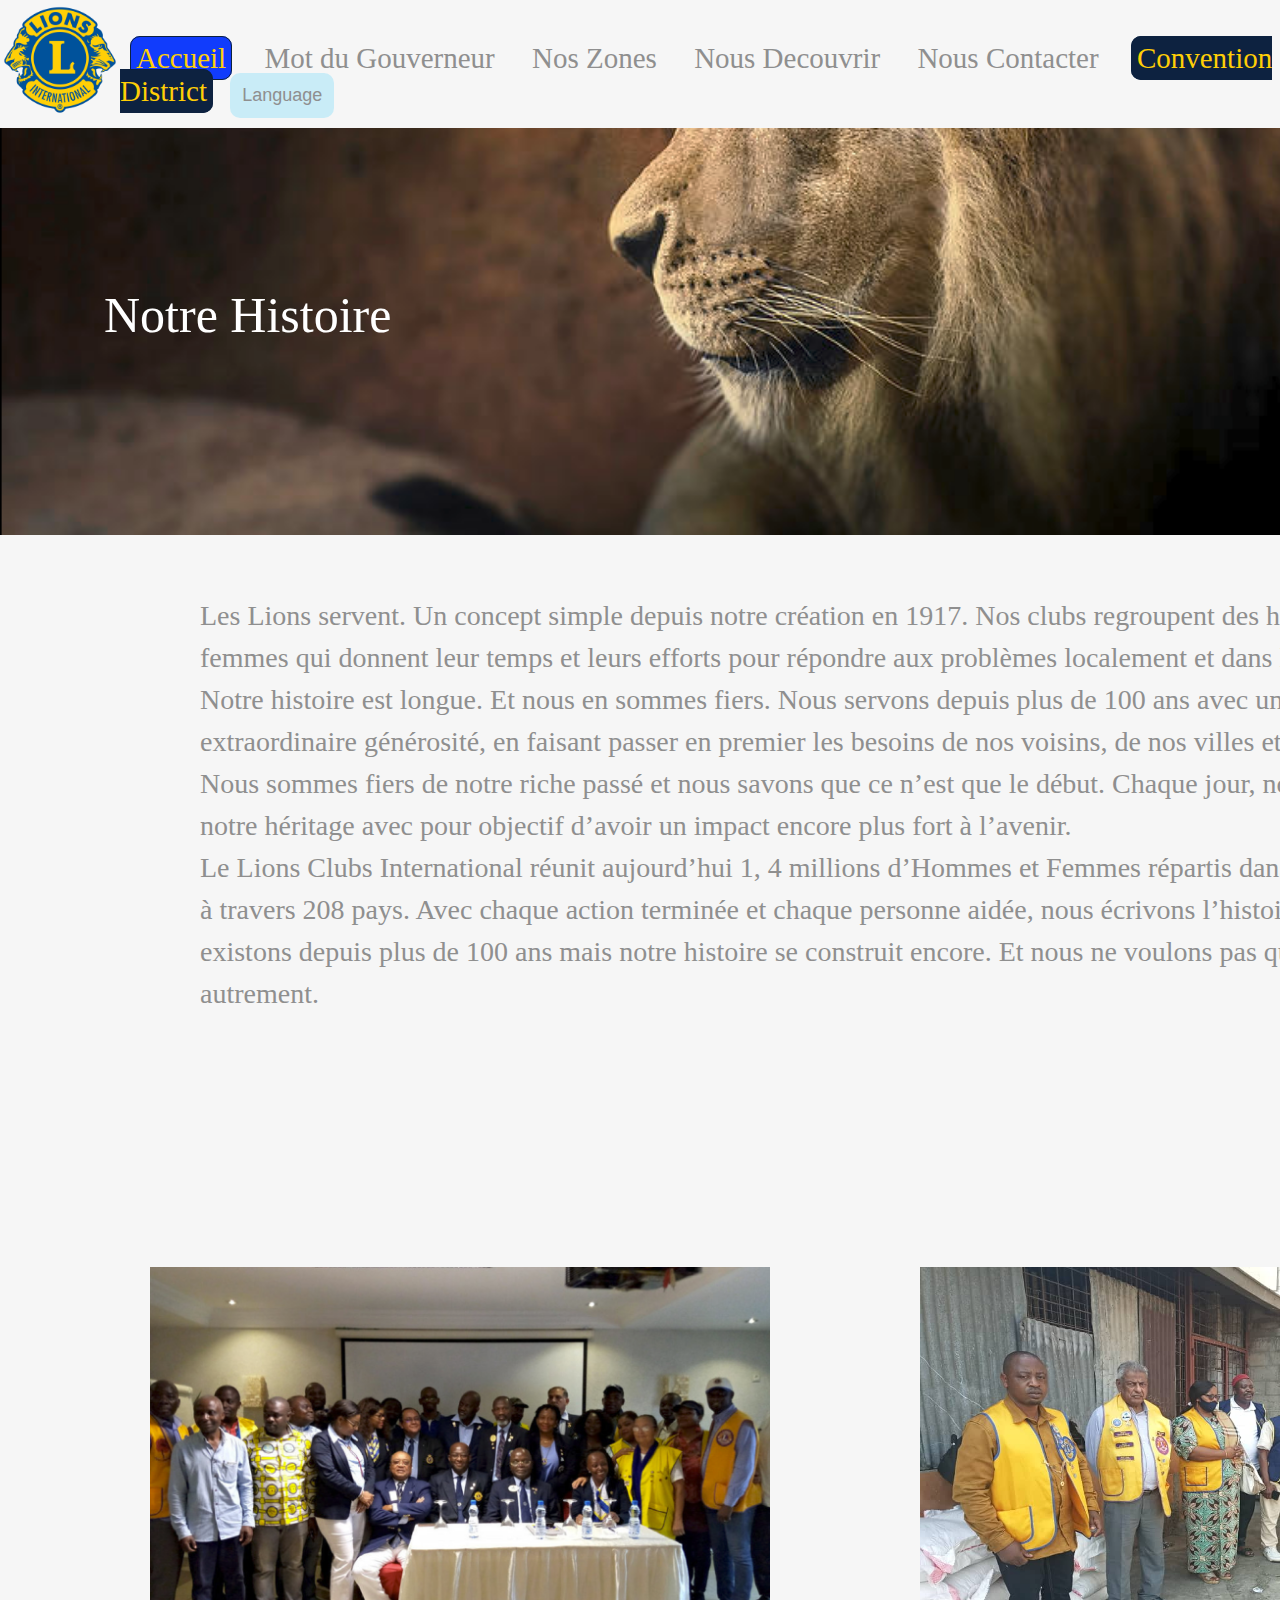
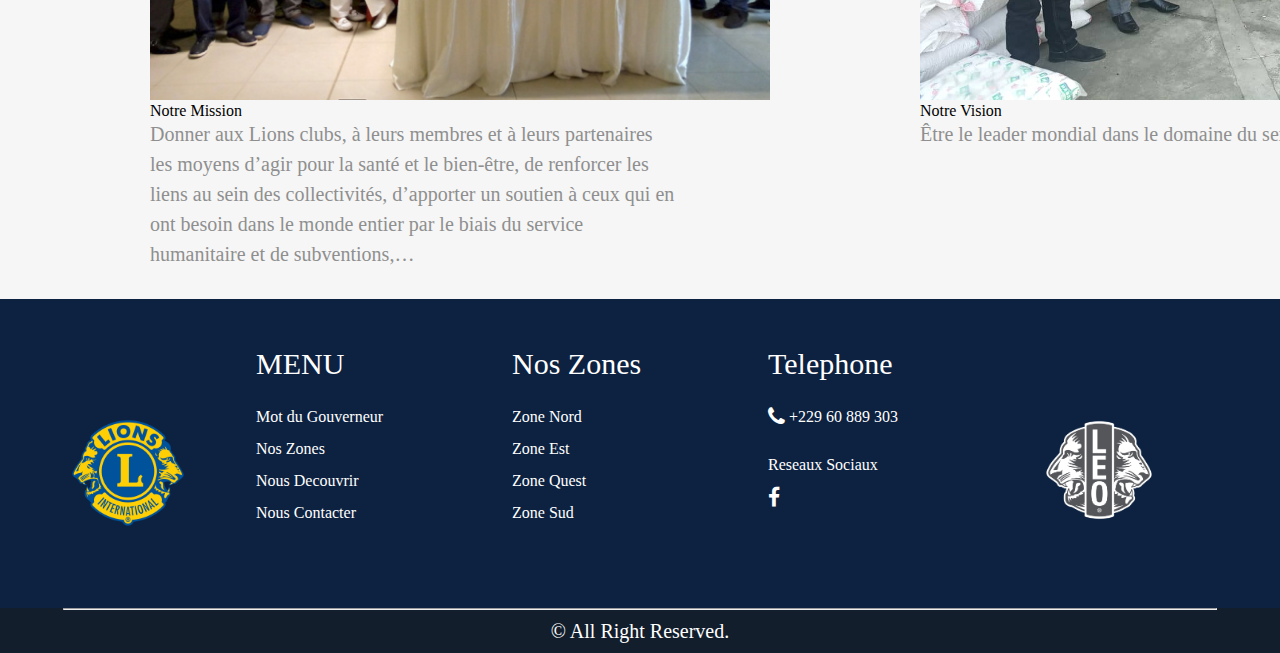
<file: notreHistory.html>
<!DOCTYPE html>
<html lang="en">
  <head>
    <meta charset="UTF-8" />
    <meta http-equiv="X-UA-Compatible" content="IE=edge" />
    <meta name="viewport" content="width=device-width, initial-scale=1.0" />
    <link rel="stylesheet" href="./font-awesome-4.7.0/css/font-awesome.css" />
    <link
      rel="stylesheet"
      href="./font-awesome-4.7.0/css/font-awesome.min.css"
    />
    <link rel="stylesheet" href="./CSS/styles.css" />
    <title>Histoire</title>
  </head>
  <body>
    <header>
      <nav>
        <div>
          <a href="#"
            ><img
              src="./images/projectLogo.png"
              alt="logo"
              style="width: 120px; float: left"
          /></a>
        </div>
        <div class="nav-links">
          <a
            class="active-page"
            href="./index.html"
            style="
              color: #ffcf06;
              border: 1px solid #0d2240;
              border-radius: 10px;
              background-color: #113cfc;
            "
            >Accueil</a
          >
          <a href="./index.html#link-mot-du-gouverneur">Mot du Gouverneur</a>
          <a href="./index.html#zone">Nos Zones</a>
          <a href="./index.html#nous-decouvrir">Nous Decouvrir</a>
          <a href="./index.html#contactez-nous">Nous Contacter</a>
          <a
            href="./districtConvention.html"
            style="
              color: #ffcf06;
              border: 1px solid #0d2240;
              border-radius: 10px;
              background-color: #0d2240;
            "
            >Convention District</a
          >
          <div class="dropdown">
            <button class="dropbtn">Language</button>
            <div class="dropdown-content">
              <a href="#">English</a>
              <a href="#">French</a>
            </div>
          </div>
        </div>
      </nav>
    </header>
    <main>
      <!-- Notre Historie sections -->
      <div class="notre-historie">
        <div class="banner-notre-historie">
          <h2>Notre Histoire</h2>
        </div>
        <div class="notre-historie-content">
          <p>
            Les Lions servent. Un concept simple depuis notre création en 1917.
            Nos clubs regroupent des hommes et des femmes qui donnent leur temps
            et leurs efforts pour répondre aux problèmes localement et dans le
            monde. Notre histoire est longue. Et nous en sommes fiers. Nous
            servons depuis plus de 100 ans avec une extraordinaire générosité,
            en faisant passer en premier les besoins de nos voisins, de nos
            villes et du monde. Nous sommes fiers de notre riche passé et nous
            savons que ce n’est que le début. Chaque jour, nous perpétuons notre
            héritage avec pour objectif d’avoir un impact encore plus fort à
            l’avenir.
          </p>
          <p>
            Le Lions Clubs International réunit aujourd’hui 1, 4 millions
            d’Hommes et Femmes répartis dans 48 000 clubs à travers 208 pays.
            Avec chaque action terminée et chaque personne aidée, nous écrivons
            l’histoire. Nous existons depuis plus de 100 ans mais notre histoire
            se construit encore. Et nous ne voulons pas qu’il en soit autrement.
          </p>
        </div>
        <div class="histoire-grid">
          <div id="histoire-grid-item1">
            <img src="./images/notre mission.png" alt="mission" />
            <h3>Notre Mission</h3>
            <p>
              Donner aux Lions clubs, à leurs membres et à leurs partenaires les
              moyens d’agir pour la santé et le bien-être, de renforcer les
              liens au sein des collectivités, d’apporter un soutien à ceux qui
              en ont besoin dans le monde entier par le biais du service
              humanitaire et de subventions,…
            </p>
          </div>
          <div id="histoire-grid-item2">
            <img src="./images/vision.jpeg" alt="" />
            <h3>Notre Vision</h3>
            <p>
              Être le leader mondial dans le domaine du service local et
              humanitaire.
            </p>
          </div>
        </div>
      </div>
      <!-- ===========END Notre Histoire Sections -->
    </main>
    <footer>
      <div class="footer-class">
        <div class="footer-logo">
          <a href="#"
            ><img
              src="./images/projectLogo.png"
              alt="logo"
              style="width: 120px"
          /></a>
        </div>
        <div class="menu-section">
          <h3>MENU</h3>
          <ul>
            <li><a href="./motDuGouverneur.html">Mot du Gouverneur</a></li>
            <br />
            <li><a href="./ourArea.html">Nos Zones</a></li>
            <br />
            <li><a href="./discoverUs.html">Nous Decouvrir</a></li>
            <br />
            <li><a href="./contactUs.html">Nous Contacter</a></li>
            <br />
          </ul>
        </div>
        <div class="zone-section">
          <h3>Nos Zones</h3>
          <ul>
            <li><a href="#">Zone Nord</a></li>
            <br />
            <li><a href="#">Zone Est</a></li>
            <br />
            <li><a href="#">Zone Quest</a></li>
            <br />
            <li><a href="#">Zone Sud</a></li>
          </ul>
        </div>
        <div class="telephone-section">
          <h3>Telephone</h3>

          <ul>
            <li>
              <a href="#"><i class="fa fa-phone fa-lg"></i> +229 60 889 303</a>
            </li>
            <br /><br />
            <li><a href="#">Reseaux Sociaux</a></li>
            <br />
            <li>
              <a href="#"><i class="fa fa-facebook fa-lg"></i></a>
            </li>
          </ul>
        </div>
        <div class="leo-logo">
          <a href="#"
            ><img
              src="./images/Logo_rgb_Leo_2C-1.png"
              alt="leo-log"
              style="width: 150px"
          /></a>
        </div>
      </div>
      <div class="copyright-section">
        <hr />
        <p style="color: #ffffff;">&copy; All Right Reserved.</p>
      </div>
    </footer>
  </body>
</html>
</file>
<file: CSS/styles.css>
/* http://meyerweb.com/eric/tools/css/reset/ 
   v2.0 | 20110126
   License: none (public domain)
*/

html,
body,
div,
span,
applet,
object,
iframe,
h1,
h2,
h3,
h4,
h5,
h6,
p,
blockquote,
pre,
a,
abbr,
acronym,
address,
big,
cite,
code,
del,
dfn,
em,
img,
ins,
kbd,
q,
s,
samp,
small,
strike,
strong,
sub,
sup,
tt,
var,
b,
u,
i,
center,
dl,
dt,
dd,
ol,
ul,
li,
fieldset,
form,
label,
legend,
table,
caption,
tbody,
tfoot,
thead,
tr,
th,
td,
article,
aside,
canvas,
details,
embed,
figure,
figcaption,
footer,
header,
hgroup,
menu,
nav,
output,
ruby,
section,
summary,
time,
mark,
audio,
video {
  margin: 0;
  padding: 0;
  border: 0;
  font-size: 100%;
  font: inherit;
  vertical-align: baseline;
}
/* HTML5 display-role reset for older browsers */
article,
aside,
details,
figcaption,
figure,
footer,
header,
hgroup,
menu,
nav,
section {
  display: block;
}
body {
  line-height: 1;
}
ol,
ul {
  list-style: none;
}
blockquote,
q {
  quotes: none;
}
blockquote:before,
blockquote:after,
q:before,
q:after {
  content: "";
  content: none;
}
table {
  border-collapse: collapse;
  border-spacing: 0;
}

/* Styles for header */
body {
  background-color: #F6F6F6;;
}
header {
  background-color: #F6F6F6;
  font-size: medium;
  height: 8em;
}

.nav-links {
  text-align: left;
  padding-top: 1.5em;
  font-size: 29px;
}
.nav-links a {
  color: #8f8f8f;
  text-decoration: none;
  margin: 10px;
  padding: 5px;
  font-family: Poppins;
  font-style: normal;
}

.nav-links a:hover {
  border: 1px solid #113cfc;
  border-radius: 10px;
  color: #ffcf06;
  background-color: #113cfc;
}

/* ============================ */
/* Dropdown Button */
.dropbtn {
  background-color: #c9ecf7;
  color: #8f8f8f;
  padding: 12px;
  font-size: 18px;
  border: none;
  border-radius: 10px;
}

.dropdown {
  position: relative;
  display: inline-block;
}

/* Dropdown Content (Hidden by Default) */
.dropdown-content {
  display: none;
  position: absolute;
  background-color: #f1f1f1;
  min-width: 160px;
  box-shadow: 0px 8px 16px 0px rgba(0, 0, 0, 0.2);
  z-index: 1;
  font-size: 13px;
}

/* Links inside the dropdown */
.dropdown-content a {
  color: black;
  padding: 12px 13px;
  text-decoration: none;
  display: block;
}

/* Change color of dropdown links on hover */
.dropdown-content a:hover {
  background-color: #ddd;
  color: black;
}

/* Show the dropdown menu on hover */
.dropdown:hover .dropdown-content {
  display: block;
}

/* Change the background color of the dropdown button when the dropdown content is shown */
.dropdown:hover .dropbtn {
  background-color: #d3dedc;
}

/* Footer styles */
footer {
  bottom: 0;
  background-color: #0d2240;
  color: #fff;
  position: static;
  width: 100%;
  left: 0px;
  display: block;
  clear: both;
  padding-top: 50px;
}
footer li a {
  color: #fff;
  text-decoration: none;
}
footer ul {
  list-style: none;
}
footer h3 {
  margin-bottom: 30px;
  font-size: 30px;
}
.footer-class {
  display: grid;
  grid-template-columns: 1fr 1fr 1fr 1fr 1fr;
  padding-bottom: 50px;
}
.copyright-section {
  text-align: center;
  background-color: #121e2c;
  padding-bottom: 10px;
  font-family: Roboto;
  font-style: normal;
  font-weight: normal;
  font-size: 20px;
  line-height: 23px;

  color: #ffffff;
}

footer hr {
  width: 90%;
}

.footer-logo {
  text-align: center;
  margin-top: 25%;
}
.leo-logo {
  margin-top: 18%;
}
/* =================mot-Du-Gouverneur=================== */

.speech img {
  float: left;
  width: 30%;
  height: 716px;
  margin-right: 50px;
  margin-left: 80px;
  left: 0;
}
.speech h2 {
  text-align: center;
  font-family: Poppins;
  font-style: normal;
  font-weight: 500;
  font-size: 32px;
  line-height: 48px;
  color: #2250b2;
}
.speech-content {
  width: 90%;
  font-family: Poppins;
  font-style: normal;
  font-weight: 500;
  font-size: 25px;
  line-height: 37px;

  color: #8f8f8f;
}

.monFanion {
  clear: both;
}
.monFanion h2 {
  font-family: Poppins;
  font-style: normal;
  font-weight: 500;
  font-size: 32px;
  line-height: 48px;
  text-align: center;
  color: #2250b2;
}

.monFanion #item2 img {
  width: 550px;
  height: 697px;
}
.monFanion #item1 p {
  width: 800px;
  height: 195px;
  left: 3rem;
}
.grid {
  display: inline-grid;
  grid-column-gap: 30px;
}
#item1 {
  grid-column-start: 4;
  grid-row-start: 1;
  grid-row-end: 3;
  font-family: Poppins;
  font-style: normal;
  font-weight: 500;
  font-size: 22px;
  line-height: 33px;
  margin-top: 40px;

  color: #8f8f8f;
}
#item1 p {
  clear: both;
}
#item2 {
  grid-column-start: 12;
}

.ma-devise {
  text-align: center;
  width: 795px;
  margin-left: 25%;
  font-family: Poppins;
  font-style: normal;
  font-weight: 500;
  font-size: 22px;
  line-height: 33px;
  text-align: center;

  color: #8f8f8f;
}

.ma-devise h2 {
  font-family: Poppins;
  font-style: normal;
  font-weight: 500;
  font-size: 32px;
  line-height: 48px;

  color: #2250b2;
}

/* ==================Discover-us================== */
/* ----------Notre-history-------- */
.notre-historie .banner-notre-historie {
  background-image: url(../images/lion5.png);
  background-size: cover;
  width: 100%;
  height: 407px;
}

.banner-notre-historie h2 {
  text-align: left;
  font-family: Roboto;
  font-style: normal;
  font-weight: normal;
  font-size: 50px;
  line-height: 59px;
  position: absolute;
  width: 500px;
  height: 59px;
  left: 104px;
  top: 286px;
  color: #ffffff;
}

.notre-historie-content {
  margin-left: 200px;
  margin-top: 60px;
  width: 1247px;
  height: 672px;
  font-family: Poppins;
  font-style: normal;
  font-weight: 500;
  font-size: 28px;
  line-height: 42px;

  color: #8f8f8f;
}

.histoire-grid {
  display: inline-grid;
  grid-column-gap: 30px;
  margin-left: 30px;
}
.histoire-grid div img {
  width: 620px;
  height: 433px;
}

#histoire-grid-item1 {
  grid-column-start: 5;
}

#histoire-grid-item2 {
  grid-column-start: 10;
}

#histoire-grid-item1 p {
  width: 529px;
  height: 180px;
  font-family: Poppins;
  font-style: normal;
  font-weight: 500;
  font-size: 20px;
  line-height: 30px;

  color: #8f8f8f;
}

#histoire-grid-item2 p {
  font-family: Poppins;
  font-style: normal;
  font-weight: 500;
  font-size: 20px;
  line-height: 30px;

  color: #8f8f8f;
}

/* ----------END HERE Notre-history-------- */

/* ----------Devenir membre Lions -------- */
.devenir-membre-lions .log img {
  margin-left: 45.5%;
  width: 150px;
  margin-bottom: -30px;
}
.devenir-membre-lions .log h3 {
  text-align: center;
  font-family: Poppins;
  font-style: normal;
  font-weight: 600;
  font-size: 30px;
  line-height: 45px;

  color: #000000;
}

.devenir-membre-lions .log p {
  font-family: Poppins;
  font-style: normal;
  font-weight: 500;
  font-size: 24px;
  line-height: 36px;
  margin-left: 84px;
  width: 90%;
  color: #8f8f8f;
}
.devenir-membre-lions-content {
  margin-left: 84px;
  margin-bottom: 30px;
  width: 90%;
  background: #ffffff;
  border-radius: 12px;
  padding: 30px;
}
.devenir-membre-lions-content h3 {
  font-family: Poppins;
  font-style: normal;
  font-weight: 600;
  font-size: 30px;
  line-height: 45px;
}
.devenir-membre-lions-content p {
  font-family: Poppins;
  font-style: normal;
  font-weight: 500;
  font-size: 24px;
  line-height: 45px;
  color: #8f8f8f;
}

/* ----------Devenir membre Lions Ends here-------- */

/* ----------Devenir membre Leo  -------- */
.devenir-membre-Leo .logo-leo img {
  width: 200px;
  margin-left: 44%;
  margin-bottom: -50px;
}
.devenir-membre-Leo .logo-leo h3 {
  text-align: center;
  font-family: Poppins;
  font-style: normal;
  font-weight: 600;
  font-size: 30px;
  line-height: 45px;
  color: #000000;
}
.devenir-membre-Leo .logo-leo p {
  margin-left: 72px;
  width: 90%;
  font-family: Poppins;
  font-style: normal;
  font-weight: 500;
  font-size: 24px;
  line-height: 36px;

  color: #8f8f8f;
}

.devenir-membre-leo-content {
  margin-left: 72px;
  margin-bottom: 30px;
  border-radius: 12px;
  background: #ffffff;
  width: 90%;
  font-family: Poppins;
  font-style: normal;
  font-weight: 500;
  line-height: 45px;
  padding: 30px;
}
.devenir-membre-leo-content h3 {
  color: #000000;
  font-size: 30px;
}

.devenir-membre-leo-content p {
  color: #8f8f8f;
  font-size: 24px;
}

/* ==========================Global couses============ */
.globalCouses-banner {
  background: #0d2240;
  width: 96%;
  height: 453px;
  margin-top: 20px;
  margin-left: 31px;
  border: 1px solid #0d2240;
  margin-bottom: 150px;
  clear: both;
}
.global-couses-inner-banner {
  background: #ffcf06;
  width: 86%;
  height: 453px;
  margin-top: 150px;
  margin-left: 124px;
  border: 1px solid #ffcf06;
  clear: both;
  margin-bottom: 40px;
  display: inline-grid;
  grid-column-gap: 45px;
}

.global-couses-inner-banner #banner-global-item1 {
  grid-column-start: 2;
}

.global-couses-inner-banner #banner-global-item1 h3 {
  text-align: center;
  margin-top: 201px;
  font-family: Poppins;
  font-style: normal;
  font-weight: 500px;
  font-size: 40px;
  width: 600px;
  line-height: 60px;

  color: #2250b2;
}
.global-couses-inner-banner #banner-global-item2 {
  grid-column-start: 6;
  width: 682.5px;
  height: 400px;
}

.global-couses-content div img {
  margin-top: 60px;
  width: 195px;
  height: 169px;
  clear: both;
}

.global-couses-content {
  display: grid;
  grid-template-columns: 1fr 1fr 1fr;
  margin-left: 150px;
  grid-column-gap: 40px;
  margin-bottom: 30px;
}
.global-couses-content p {
  font-family: Poppins;
  font-style: normal;
  font-weight: 500;
  font-size: 18px;
  line-height: 27px;

  color: #8f8f8f;
}
.global-couses-content div a {
  width: 500px;
  height: 68px;
  border: 1px solid #2250b2;
  background: #2250b2;
  text-align: center;
  text-decoration: none;
  padding: 10px 68px;
  font-family: Poppins;
  font-style: normal;
  font-weight: 500;
  font-size: 30px;
  line-height: 45px;
  color: #ffffff;
}
#global-couse {
  background: #e5e5e5;
}

/* ================================================================ */
.banner {
  background: url(../images/index-banner.jpeg);
  margin-top: 100px;
  height: 100vh;
  width: 99%;
  background-attachment: fixed;
  background-position: center;
  background-size: cover;
  margin-left: 20px;
  margin-bottom: 50px;
  border-radius: 20px;
}
#banner-text {
  color: white;
  font-size: 40px;
  position: absolute;
  top: 70%;
  left: 50%;
  transform: translate(-50%, -50%);
}
#banner-texts {
  color: whitesmoke;
  font-size: 15px;
  position: absolute;
  top: 80%;
  left: 50%;
  transform: translate(-60%, -50%);
}
/* =====================================end of banner */
a {
  text-decoration: none;
}

p {
  color: #8f8f8f;
}

.mot {
  background: white;
  border-radius: 20px;
  width: 86%;
  margin-left: 15px;
  border-radius: 20px;
  padding: 20px;
  height: 600px;
  padding: 0 100px;
  font-family: Poppins;
  font-style: normal;
  font-weight: 500;
  font-size: 24px;
  line-height: 36px;

  color: #8f8f8f;
}
.mot h2 {
  color: black;
  font-size: 40px;
  padding-left: 20px;
}
.home-page h3 {
  text-align: center;
  padding-top: 20px;
  font-family: Poppins;
  font-style: normal;
  font-weight: 600;
  font-size: 32px;
  line-height: 48px;

  /* identical to box height */

  color: #2250b2;
}
.home-page h4 {
  font-size: 30px;
  text-align: center;
}
.home-page h5 {
  font-size: 24px;
  padding-top: 20px;
  font-family: Poppins;
  font-style: normal;
  font-weight: 500;
  font-size: 28px;
  line-height: 42px;

  /* identical to box height */

  color: #000000;
}
.home-page h6 {
  margin-left: 0px;
  margin-top: -20px;
  font-family: Poppins;
  font-style: normal;
  font-weight: 500;
  font-size: 20px;
  line-height: 30px;

  color: #000000;
}
.home-page #gvr {
  border-radius: 50%;
  width: 470px;
  height: 470px;
  float: right;
}

.home-page blockquote {
  margin-bottom: 30px;
}
.home-page .button {
  color: blue;
  background: #ffcf06;
  border-radius: 10px;
  font-weight: bold;
  margin: 100px;
  padding: 10px;
  padding-right: 30px;
}
.home-page .btn:hover,
.button-btn:hover {
  /* background: #2250B2; */
  color: #817d6c;
  transition: ease-in-out 0.3s;
}

.home-page .title {
  margin-top: 50px;
  display: flex;
  justify-content: center;
}
.home-page .title-font {
  text-align: center;
  font-family: Poppins;
  font-style: normal;
  font-weight: 600;
  font-size: 32px;
  line-height: 48px;
  margin-top: 30px;
  margin-bottom: 30px;

  color: #2250b2;

  /* identical to box height */

  color: #2250b2;
}
.home-page .container {
  margin-top: 100px;
  display: grid;
  grid-template-columns: 1fr 1fr;
  /* grid-template-rows: 1fr 1fr; */
  gap: 100px 10px;
  grid-auto-flow: row;
  grid-template-areas:
    ".."
    "..";
  margin-left: 200px;
}

.home-page .image {
  text-align: center;
  margin-bottom: 30px;
}
.home-page img {
  width: 150px;
  height: 150px;
  margin-top: -80px;
}
.home-page .card {
  width: 500px;
  height: 400px;
  background: white;
  border-radius: 20px;
  padding: 25px;
  margin-left: 60px;
  font-family: Poppins;
  font-style: normal;
  font-weight: 500;
  font-size: 20px;
  line-height: 30px;
}
.home-page .card p {
  color: #8f8f8f;
  margin-top: 40px;
}
/* nous decouvrir */
.home-page .histoire {
  margin: 60px 0;
  background: white;
  border-radius: 20px;
  width: 98%;
  margin-left: 10px;
  height: 400px;
  display: grid;
  grid-template-columns: 0.4fr 4fr;
}

.home-page #emblem {
  float: left;
  margin-left: 20px;
  margin-top: 45px;
}
.home-page .content {
  float: right;
  margin-right: 35px;
  width: 85%;
  padding-top: 40px;
  font-family: Poppins;
  font-style: normal;
  font-weight: 500;
  font-size: 20px;
  line-height: 30px;

  color: #8f8f8f;
}
.home-page .content-btn {
  color: blue;
  background: #ffcf06;
  border-radius: 10px;
  font-weight: bold;
  width: 200px;
  padding: 10px;
  margin-top: 25px;
}
/* =======================================end of nous decouvrir */
/* membres */
.home-page .membres {
  background: white;
  border-radius: 20px;
  width: 98%;
  margin-left: 10px;
  height: 800px;
}
.home-page .membres .lions {
  margin-bottom: -120px;
  display: grid;
  grid-template-columns: 0.4fr 4fr;
}
.home-page .membres .leo {
  display: grid;
  grid-template-columns: 0.4fr 4fr;
}
.home-page .content-membres {
  float: right;
  width: 85%;
  font-family: Poppins;
  font-style: normal;
  font-weight: 500;
  font-size: 20px;
  line-height: 30px;

  color: #8f8f8f;
}

/* ========================================end of membres */
/* ================Start leader-section============ */
.leaders-section .content-leaders {
  margin: 60px 0;
  margin-left: 209px;
  background: white;
  border-radius: 20px;
  width: 90%;
  margin-left: 10px;
  height: 250px;
  padding-left: 180px;

  font-family: Poppins;
  font-style: normal;
  font-weight: 500;
  font-size: 20px;
  line-height: 30px;
}
.leaders-section .content-leaders p {
  font-family: Poppins;
  font-style: normal;
  font-weight: 500;
  font-size: 20px;
  line-height: 30px;

  color: #8f8f8f;
}
/* ================End leader-section-css========== */
/* ================start Global Couses css========= */
.causes-mondiales-section .causes-mondiales-content {
  margin: 60px 0;
  margin-bottom: 60px;
  background: white;
  border-radius: 20px;
  width: 90%;
  margin-left: 10px;
  height: 300px;
  padding-left: 180px;
  padding-top: 40px;
  font-family: Poppins;
  font-style: normal;
  font-weight: 500;
  font-size: 20px;
  line-height: 30px;
}
.causes-mondiales-section .causes-mondiales-content p {
  font-family: Poppins;
  font-style: normal;
  font-weight: 500;
  font-size: 20px;
  line-height: 30px;
  padding-right: 40px;
  color: #8f8f8f;
}
/*================END Global Couses css=========   */
.home-page .district {
  margin-top: -60px;
  height: 400px;
  width: 100%;
  background: #2250b2;
  color: white;
}

.home-page #contact {
  padding-right: 190px;
  padding-bottom: 0px;
}
.home-page input {
  width: 500px;
  height: 50px;
  margin: 10px;
  border: none;
  color: #8f8f8f;
  border-radius: 20px;
  padding-left: 20px;
}

.home-page textarea {
  border-radius: 15px;
  color: #8f8f8f;
  width: 500px;
  height: 200px;
  border: none;
  margin: 10px;
  padding-left: 20px;
  padding-top: 20px;
  font-size: 15px;
}

.home-page .envoye-btn {
  background-color: #2250b2;
  border-radius: 10px;
  width: 200px;
  height: 40px;
  margin-left: 180px;
  padding: 8px 10px;
}
.home-page #envoye {
  color: #ffcf06;
  padding: 20px 30px;
  text-decoration: none;
  font-weight: bold;
}
.home-page #email-photo {
  padding-top: 50px;
  width: 600px;
  height: 600px;
}

.home-page #fname {
  width: 230px;
}
.home-page #lname {
  width: 250px;
}

.span_2_of_2 {
  width: 100%;
}

.span_1_of_2 {
  width: 49.2%;
}

/*  GO FULL WIDTH AT LESS THAN 480 PIXELS */

@media only screen and (max-width: 480px) {
  .span_2_of_2 {
    width: 100%;
  }
  .span_1_of_2 {
    width: 100%;
  }
}


/* ========================Leades css=============== */

.leader-page .leaders-photo{
  background: linear-gradient(rgba(0, 0, 0, 0.719),rgba(0, 0, 0, 0.658)), url(/company@one/img/Lions\ at\ installation\ ceremony.webp);
  background-position: center;
  background-size: cover;
  height: 30vh;
}
.leader-page h1{
  color:white;
  padding: 80px;
}

.leader-page .words{
  width: 1200px;
  margin: 50px 200px;
}

.leader-page h3{
  color: #2250B2;
  text-align: center;
  padding-bottom: 50px;
  padding-top: 20px;
}
.leader-page .parent {
  width: 1200px;
  display: grid;
  grid-template-columns: repeat(3, 1fr);
  grid-template-rows: repeat(2, 1fr);
  grid-column-gap: 40px;
  grid-row-gap: 40px;
  margin-left: 250px;
  margin-bottom: 50px;
  }
.leader-page .card{
  width: 300px;
  height: 350px;
  margin: 20px;
}
.leader-page .leader{
  height: 300px;
  border: 2px solid black;
}
.leader-page h4{
  padding-left: 30px;
}

.leader-page .african-leaders{
  background: white;
  padding-bottom: 50px;
}
.leader-page .chefs{
  background: #E5E5E5;
}

.leader-page .parent-1 {
  width: 1200px;
  display: grid;
  grid-template-columns: repeat(4, 1fr);
  grid-template-rows: 1fr;
  grid-column-gap: 40px;
  grid-row-gap: 40px;
  margin-left: 220px;
  }
  .leader-page .round-pic{
  width: 200px;
  height: 200px;
  border-radius: 50%;
  border: 2px solid black;
}

/* ==================Leadears css ends=========== */
</file>
